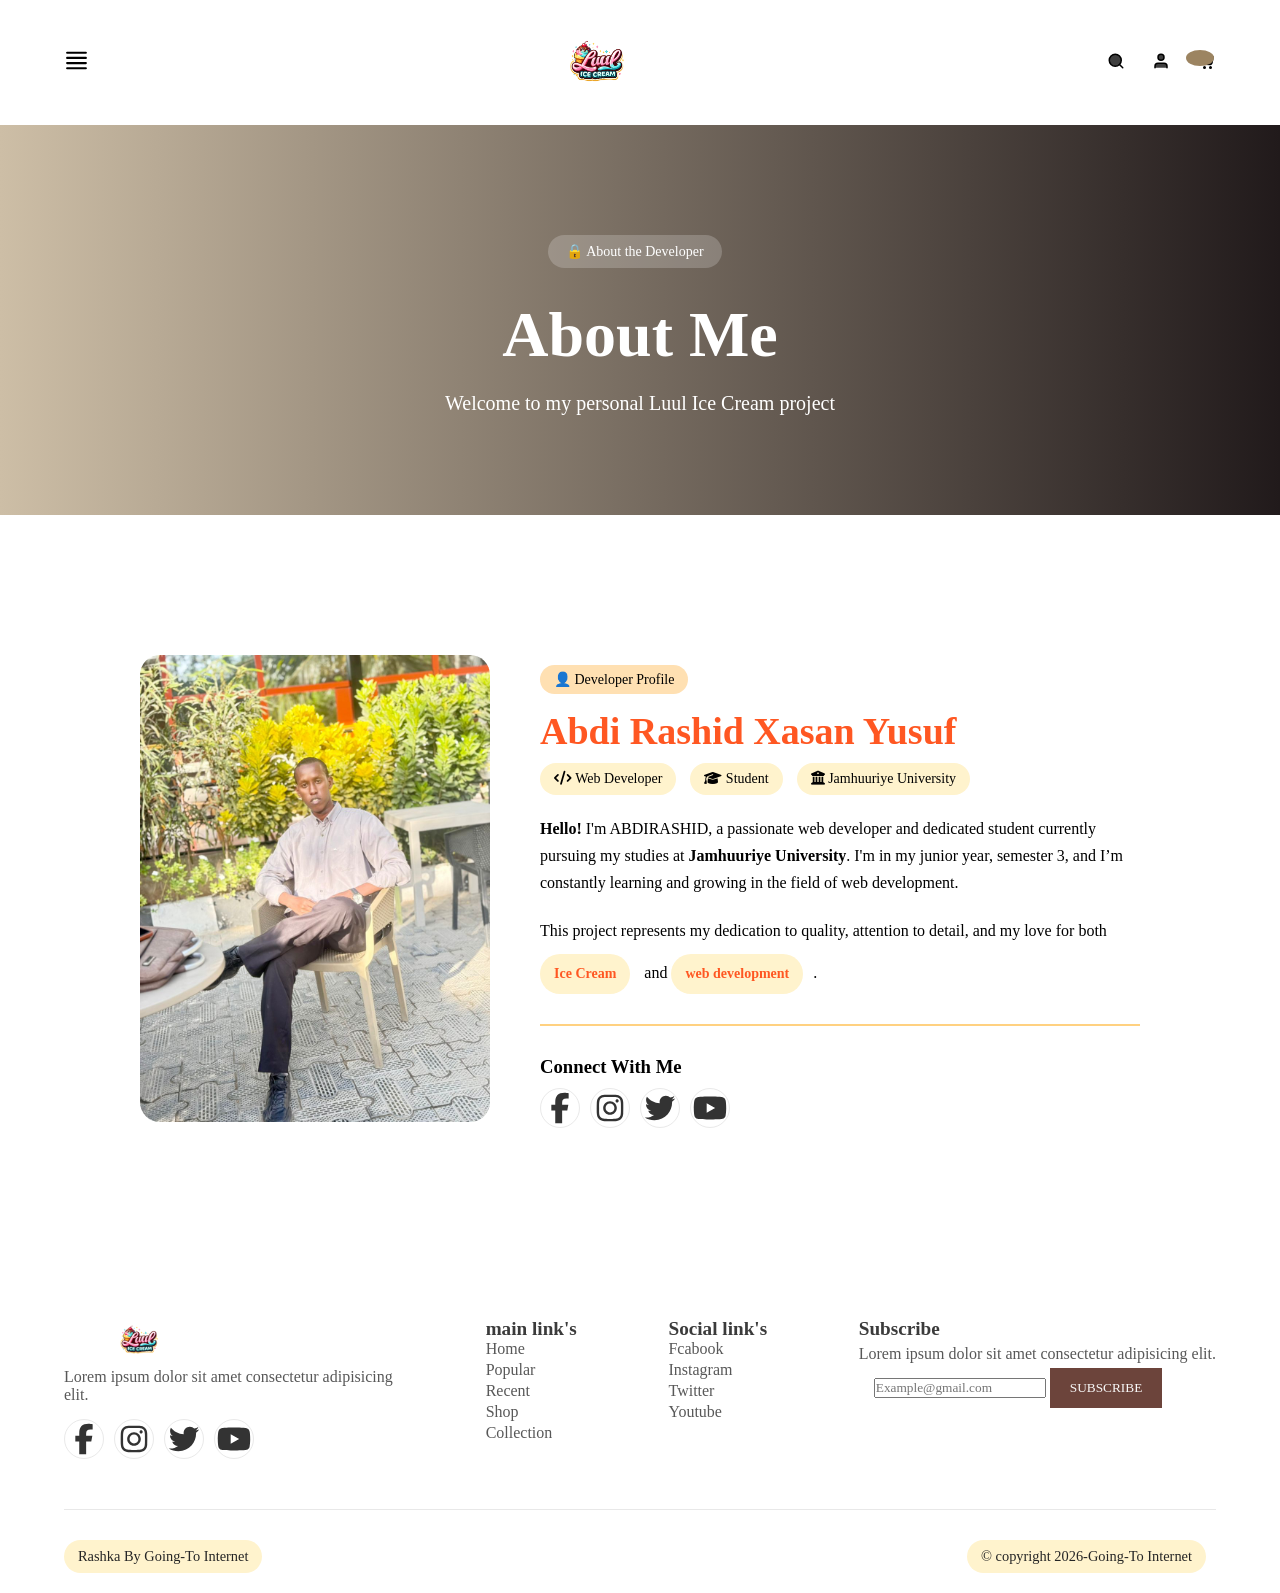
<file: about.html>
<!doctype html>
<html lang="en">
  <head>
    <link rel="stylesheet" href="style.css" />
    <style>
      .order-btn {
        background: white;
        color: #ff5722;
        border: none;
        padding: 10px 18px;
        border-radius: 25px;
        font-weight: bold;
        cursor: pointer;
      }

      /* HERO */
      .hero {
        text-align: center;
        padding: 100px 20px;
        background: linear-gradient(to right, #cdbea6, #211a1b);
        color: white;
      }

      .hero h1 {
        font-size: 64px;
        margin: 20px 0;
      }

      .hero p {
        font-size: 20px;
      }

      .badge {
        background: rgba(255, 255, 255, 0.2);
        padding: 8px 18px;
        border-radius: 20px;
      }

      /* ABOUT */
      .about {
        display: flex;
        gap: 50px;
        padding: 80px;
        background: #fff;
        border-radius: 30px;
        margin: 60px;
      }

      .about-image img {
        width: 350px;
        border-radius: 20px;
      }

      .about-text h2 {
        font-size: 38px;
        color: #ff5722;
      }

      .tag {
        background: #ffe0b2;
        padding: 6px 14px;
        border-radius: 20px;
        display: inline-block;
        margin-bottom: 15px;
      }

      span {
        background: #fff3cd;
        padding: 8px 14px;
        border-radius: 20px;
        margin-right: 10px;
        font-size: 14px;
        display: inline-block;
        margin-top: 10px;
      }

      .about-text p {
        margin: 20px 0;
        line-height: 1.7;
      }

      .highlight {
        color: #ff5722;
        font-weight: bold;
      }

      hr {
        margin: 30px 0;
        border: none;
        height: 2px;
        background: #ffd180;
      }

      .socials a {
        background: #eee;
        width: 50px;
        height: 50px;
        display: inline-flex;
        align-items: center;
        justify-content: center;
        border-radius: 15px;
        margin-right: 10px;
        font-size: 20px;
        cursor: pointer;
        transition: 0.3s;
      }

      .socials a:hover {
        background: #ff5722;
        color: white;
      }
    </style>
    <meta charset="UTF-8" />
    <meta name="viewport" content="width=device-width, initial-scale=1.0" />
    <link
      rel="stylesheet"
      href="https://cdnjs.cloudflare.com/ajax/libs/font-awesome/6.5.0/css/all.min.css"
    />
    <title>Luul Ice Cream</title>
  </head>
  <body>
    <section id="main">
      <!-- header***************** -->
      <header>
        <nav class="navigation">
          <input type="checkbox" name="" id="menu-btn" class="menu-btn" />
          <label for="menu-btn" class="menu-icon">
            <svg
              xmlns="http://www.w3.org/2000/svg"
              width="24"
              height="24"
              viewBox="0 0 24 24"
              fill="none"
              stroke="#000000"
              stroke-width="2"
              stroke-linecap="round"
              stroke-linejoin="round"
            >
              <path d="M21 9.5H3M21 4.5H3M21 14.5H3M21 19.5H3" />
            </svg>
          </label>

          <div class="side-menu">
            <div class="menu-container">
              <strong>main</strong>
              <label for="menu-btn" class="close-btn">
                <svg
                  xmlns="http://www.w3.org/2000/svg"
                  width="24"
                  height="24"
                  viewBox="0 0 24 24"
                  fill="none"
                  stroke="#000000"
                  stroke-width="2"
                  stroke-linecap="round"
                  stroke-linejoin="round"
                >
                  <line x1="18" y1="6" x2="6" y2="18"></line>
                  <line x1="6" y1="6" x2="18" y2="18"></line>
                </svg>
              </label>
              <ul class="menu">
                <li><a href="index.html">Home</a></li>
                <li><a href="about.html">About</a></li>
                <li><a href="popular.html">Popular</a></li>
                <li><a href="order.html">Order</a></li>
              </ul>
            </div>
          </div>

          <a href="#" class="logo">
            <img src="/images/logo.png" alt="" srcset="" />
          </a>

          <div class="nav-btns">
            <a href="javacsript:viod(0);" class="nav-search">
              <svg
                xmlns="http://www.w3.org/2000/svg"
                width="24"
                height="24"
                viewBox="0 0 24 24"
                fill="none"
                stroke="#000000"
                stroke-width="2"
                stroke-linecap="round"
                stroke-linejoin="round"
              >
                <circle cx="11" cy="11" r="8"></circle>
                <line x1="21" y1="21" x2="16.65" y2="16.65"></line>
              </svg>
            </a>
            <a href="javacsript:viod(0);" class="nav-user">
              <svg
                xmlns="http://www.w3.org/2000/svg"
                width="24"
                height="24"
                viewBox="0 0 24 24"
                fill="none"
                stroke="#000000"
                stroke-width="2"
                stroke-linecap="round"
                stroke-linejoin="round"
              >
                <path d="M20 21v-2a4 4 0 0 0-4-4H8a4 4 0 0 0-4 4v2"></path>
                <circle cx="12" cy="7" r="4"></circle>
              </svg>
            </a>
            <a href="#" class="nav-cart">
              <svg
                xmlns="http://www.w3.org/2000/svg"
                width="24"
                height="24"
                viewBox="0 0 24 24"
                fill="none"
                stroke="#000000"
                stroke-width="2"
                stroke-linecap="round"
                stroke-linejoin="round"
              >
                <circle cx="10" cy="20.5" r="1" />
                <circle cx="18" cy="20.5" r="1" />
                <path
                  d="M2.5 2.5h3l2.7 12.4a2 2 0 0 0 2 1.6h7.7a2 2 0 0 0 2-1.6l1.6-8.4H7.1"
                />
              </svg>

              <span></span>
            </a>
          </div>
        </nav>
      </header>

      <!-- ==search************-->

      <div class="search-bar">
        <!-- input  -->
        <form action="" class="search-input">
          <input type="text" name="search" placeholder="search for product" />
          <!-- cancel-btn -->
          <a href="javascript:void(0);" class="search-cancel">
            <svg
              xmlns="http://www.w3.org/2000/svg"
              width="24"
              height="24"
              viewBox="0 0 24 24"
              fill="none"
              stroke="#000000"
              stroke-width="2"
              stroke-linecap="round"
              stroke-linejoin="round"
            >
              <line x1="18" y1="6" x2="6" y2="18"></line>
              <line x1="6" y1="6" x2="18" y2="18"></line>
            </svg>
          </a>
        </form>
      </div>

      <!-- ==loging************ -->

      <div class="form">
        <div class="login-form">
          <a href="javascript:void(0);" class="form-cancel">
            <svg
              xmlns="http://www.w3.org/2000/svg"
              width="24"
              height="24"
              viewBox="0 0 24 24"
              fill="none"
              stroke="#000000"
              stroke-width="2"
              stroke-linecap="round"
              stroke-linejoin="round"
            >
              <line x1="18" y1="6" x2="6" y2="18"></line>
              <line x1="6" y1="6" x2="18" y2="18"></line>
            </svg>
          </a>

          <strong>log In</strong>

          <form action="">
            <input
              type="email"
              name="email"
              placeholder="Example@gmail.com "
              required
            />
            <input
              type="password"
              name="password"
              placeholder="enter password"
              required
            />
            <input type="submit" value="Log In" />
          </form>
          <div class="form-btns">
            <a href="#" class="forget">Forget Your Password</a>
            <a href="javascript:void(0);" class="sign-up-btn"
              >Create An Account?</a
            >
          </div>
        </div>

        <div class="sign-up-form">
          <a href="javascript:void(0);" class="form-cancel">
            <svg
              xmlns="http://www.w3.org/2000/svg"
              width="24"
              height="24"
              viewBox="0 0 24 24"
              fill="none"
              stroke="#000000"
              stroke-width="2"
              stroke-linecap="round"
              stroke-linejoin="round"
            >
              <line x1="18" y1="6" x2="6" y2="18"></line>
              <line x1="6" y1="6" x2="18" y2="18"></line>
            </svg>
          </a>

          <strong>Sign Up</strong>

          <form action="">
            <input
              type="text"
              name="fullname"
              placeholder="full name "
              required
            />
            <input
              type="email"
              name="email"
              placeholder="Example@gmail.com "
              required
            />
            <input
              type="password"
              name="password"
              placeholder="Example@gmail.com "
              required
            />
            <input type="submit" value="Sign Up" />
          </form>
          <div class="form-btns">
            <a href="#" class="forget">Forget Your Password</a>
            <a href="javascript:void(0);" class="already-account"
              >Already have an account</a
            >
          </div>
        </div>
      </div>

      <!-- HERO -->
      <section class="hero">
        <span class="badge">🔒 About the Developer</span>
        <h1>About Me</h1>
        <p>Welcome to my personal Luul Ice Cream project</p>
      </section>

      <!-- ABOUT CONTENT -->
      <section class="about">
        <div class="about-image">
          <img src="/images/rashka.jpeg" alt="Developer" />
        </div>

        <div class="about-text">
          <span class="tag">👤 Developer Profile</span>
          <h2>Abdi Rashid Xasan Yusuf</h2>

          <div class="chips">
            <span><i class="fa-solid fa-code"></i> Web Developer</span>
            <span><i class="fa-solid fa-graduation-cap"></i> Student</span>
            <span
              ><i class="fa-solid fa-building-columns"></i> Jamhuuriye
              University</span
            >
          </div>

          <p>
            <strong>Hello!</strong> I'm ABDIRASHID, a passionate web developer
            and dedicated student currently pursuing my studies at
            <strong>Jamhuuriye University</strong>. I'm in my junior year,
            semester 3, and I’m constantly learning and growing in the field of
            web development.
          </p>

          <p>
            This project represents my dedication to quality, attention to
            detail, and my love for both
            <span class="highlight">Ice Cream</span> and
            <span class="highlight">web development</span>.
          </p>

          <hr />

          <h3>Connect With Me</h3>
          <div class="footer-social">
            <a href="#">
              <svg xmlns="http://www.w3.org/2000/svg" viewBox="0 0 640 640">
                <!--!Font Awesome Free v7.1.0 by @fontawesome - https://fontawesome.com License - https://fontawesome.com/license/free Copyright 2026 Fonticons, Inc.-->
                <path
                  d="M240 363.3L240 576L356 576L356 363.3L442.5 363.3L460.5 265.5L356 265.5L356 230.9C356 179.2 376.3 159.4 428.7 159.4C445 159.4 458.1 159.8 465.7 160.6L465.7 71.9C451.4 68 416.4 64 396.2 64C289.3 64 240 114.5 240 223.4L240 265.5L174 265.5L174 363.3L240 363.3z"
                />
              </svg>
            </a>

            <a href="#">
              <svg xmlns="http://www.w3.org/2000/svg" viewBox="0 0 640 640">
                <!--!Font Awesome Free v7.1.0 by @fontawesome - https://fontawesome.com License - https://fontawesome.com/license/free Copyright 2026 Fonticons, Inc.-->
                <path
                  d="M320.3 205C256.8 204.8 205.2 256.2 205 319.7C204.8 383.2 256.2 434.8 319.7 435C383.2 435.2 434.8 383.8 435 320.3C435.2 256.8 383.8 205.2 320.3 205zM319.7 245.4C360.9 245.2 394.4 278.5 394.6 319.7C394.8 360.9 361.5 394.4 320.3 394.6C279.1 394.8 245.6 361.5 245.4 320.3C245.2 279.1 278.5 245.6 319.7 245.4zM413.1 200.3C413.1 185.5 425.1 173.5 439.9 173.5C454.7 173.5 466.7 185.5 466.7 200.3C466.7 215.1 454.7 227.1 439.9 227.1C425.1 227.1 413.1 215.1 413.1 200.3zM542.8 227.5C541.1 191.6 532.9 159.8 506.6 133.6C480.4 107.4 448.6 99.2 412.7 97.4C375.7 95.3 264.8 95.3 227.8 97.4C192 99.1 160.2 107.3 133.9 133.5C107.6 159.7 99.5 191.5 97.7 227.4C95.6 264.4 95.6 375.3 97.7 412.3C99.4 448.2 107.6 480 133.9 506.2C160.2 532.4 191.9 540.6 227.8 542.4C264.8 544.5 375.7 544.5 412.7 542.4C448.6 540.7 480.4 532.5 506.6 506.2C532.8 480 541 448.2 542.8 412.3C544.9 375.3 544.9 264.5 542.8 227.5zM495 452C487.2 471.6 472.1 486.7 452.4 494.6C422.9 506.3 352.9 503.6 320.3 503.6C287.7 503.6 217.6 506.2 188.2 494.6C168.6 486.8 153.5 471.7 145.6 452C133.9 422.5 136.6 352.5 136.6 319.9C136.6 287.3 134 217.2 145.6 187.8C153.4 168.2 168.5 153.1 188.2 145.2C217.7 133.5 287.7 136.2 320.3 136.2C352.9 136.2 423 133.6 452.4 145.2C472 153 487.1 168.1 495 187.8C506.7 217.3 504 287.3 504 319.9C504 352.5 506.7 422.6 495 452z"
                />
              </svg>
            </a>

            <a href="#">
              <svg xmlns="http://www.w3.org/2000/svg" viewBox="0 0 640 640">
                <!--!Font Awesome Free v7.1.0 by @fontawesome - https://fontawesome.com License - https://fontawesome.com/license/free Copyright 2026 Fonticons, Inc.-->
                <path
                  d="M523.4 215.7C523.7 220.2 523.7 224.8 523.7 229.3C523.7 368 418.1 527.9 225.1 527.9C165.6 527.9 110.4 510.7 64 480.8C72.4 481.8 80.6 482.1 89.3 482.1C138.4 482.1 183.5 465.5 219.6 437.3C173.5 436.3 134.8 406.1 121.5 364.5C128 365.5 134.5 366.1 141.3 366.1C150.7 366.1 160.1 364.8 168.9 362.5C120.8 352.8 84.8 310.5 84.8 259.5L84.8 258.2C98.8 266 115 270.9 132.2 271.5C103.9 252.7 85.4 220.5 85.4 184.1C85.4 164.6 90.6 146.7 99.7 131.1C151.4 194.8 229 236.4 316.1 240.9C314.5 233.1 313.5 225 313.5 216.9C313.5 159.1 360.3 112 418.4 112C448.6 112 475.9 124.7 495.1 145.1C518.8 140.6 541.6 131.8 561.7 119.8C553.9 144.2 537.3 164.6 515.6 177.6C536.7 175.3 557.2 169.5 576 161.4C561.7 182.2 543.8 200.7 523.4 215.7z"
                />
              </svg>
            </a>

            <a href="#">
              <svg xmlns="http://www.w3.org/2000/svg" viewBox="0 0 640 640">
                <!--!Font Awesome Free v7.1.0 by @fontawesome - https://fontawesome.com License - https://fontawesome.com/license/free Copyright 2026 Fonticons, Inc.-->
                <path
                  d="M581.7 188.1C575.5 164.4 556.9 145.8 533.4 139.5C490.9 128 320.1 128 320.1 128C320.1 128 149.3 128 106.7 139.5C83.2 145.8 64.7 164.4 58.4 188.1C47 231 47 320.4 47 320.4C47 320.4 47 409.8 58.4 452.7C64.7 476.3 83.2 494.2 106.7 500.5C149.3 512 320.1 512 320.1 512C320.1 512 490.9 512 533.5 500.5C557 494.2 575.5 476.3 581.8 452.7C593.2 409.8 593.2 320.4 593.2 320.4C593.2 320.4 593.2 231 581.8 188.1zM264.2 401.6L264.2 239.2L406.9 320.4L264.2 401.6z"
                />
              </svg>
            </a>
          </div>
        </div>
      </section>

      <footer>
        <div class="footer-container">
          <div class="footer-company-box">
            <a href="#" class="footer-logo">
              <img src="/images/logo.png" alt="logo" srcset="" />
            </a>

            <p>Lorem ipsum dolor sit amet consectetur adipisicing elit.</p>

            <div class="footer-social">
              <a href="#">
                <svg xmlns="http://www.w3.org/2000/svg" viewBox="0 0 640 640">
                  <!--!Font Awesome Free v7.1.0 by @fontawesome - https://fontawesome.com License - https://fontawesome.com/license/free Copyright 2026 Fonticons, Inc.-->
                  <path
                    d="M240 363.3L240 576L356 576L356 363.3L442.5 363.3L460.5 265.5L356 265.5L356 230.9C356 179.2 376.3 159.4 428.7 159.4C445 159.4 458.1 159.8 465.7 160.6L465.7 71.9C451.4 68 416.4 64 396.2 64C289.3 64 240 114.5 240 223.4L240 265.5L174 265.5L174 363.3L240 363.3z"
                  />
                </svg>
              </a>

              <a href="#">
                <svg xmlns="http://www.w3.org/2000/svg" viewBox="0 0 640 640">
                  <!--!Font Awesome Free v7.1.0 by @fontawesome - https://fontawesome.com License - https://fontawesome.com/license/free Copyright 2026 Fonticons, Inc.-->
                  <path
                    d="M320.3 205C256.8 204.8 205.2 256.2 205 319.7C204.8 383.2 256.2 434.8 319.7 435C383.2 435.2 434.8 383.8 435 320.3C435.2 256.8 383.8 205.2 320.3 205zM319.7 245.4C360.9 245.2 394.4 278.5 394.6 319.7C394.8 360.9 361.5 394.4 320.3 394.6C279.1 394.8 245.6 361.5 245.4 320.3C245.2 279.1 278.5 245.6 319.7 245.4zM413.1 200.3C413.1 185.5 425.1 173.5 439.9 173.5C454.7 173.5 466.7 185.5 466.7 200.3C466.7 215.1 454.7 227.1 439.9 227.1C425.1 227.1 413.1 215.1 413.1 200.3zM542.8 227.5C541.1 191.6 532.9 159.8 506.6 133.6C480.4 107.4 448.6 99.2 412.7 97.4C375.7 95.3 264.8 95.3 227.8 97.4C192 99.1 160.2 107.3 133.9 133.5C107.6 159.7 99.5 191.5 97.7 227.4C95.6 264.4 95.6 375.3 97.7 412.3C99.4 448.2 107.6 480 133.9 506.2C160.2 532.4 191.9 540.6 227.8 542.4C264.8 544.5 375.7 544.5 412.7 542.4C448.6 540.7 480.4 532.5 506.6 506.2C532.8 480 541 448.2 542.8 412.3C544.9 375.3 544.9 264.5 542.8 227.5zM495 452C487.2 471.6 472.1 486.7 452.4 494.6C422.9 506.3 352.9 503.6 320.3 503.6C287.7 503.6 217.6 506.2 188.2 494.6C168.6 486.8 153.5 471.7 145.6 452C133.9 422.5 136.6 352.5 136.6 319.9C136.6 287.3 134 217.2 145.6 187.8C153.4 168.2 168.5 153.1 188.2 145.2C217.7 133.5 287.7 136.2 320.3 136.2C352.9 136.2 423 133.6 452.4 145.2C472 153 487.1 168.1 495 187.8C506.7 217.3 504 287.3 504 319.9C504 352.5 506.7 422.6 495 452z"
                  />
                </svg>
              </a>

              <a href="#">
                <svg xmlns="http://www.w3.org/2000/svg" viewBox="0 0 640 640">
                  <!--!Font Awesome Free v7.1.0 by @fontawesome - https://fontawesome.com License - https://fontawesome.com/license/free Copyright 2026 Fonticons, Inc.-->
                  <path
                    d="M523.4 215.7C523.7 220.2 523.7 224.8 523.7 229.3C523.7 368 418.1 527.9 225.1 527.9C165.6 527.9 110.4 510.7 64 480.8C72.4 481.8 80.6 482.1 89.3 482.1C138.4 482.1 183.5 465.5 219.6 437.3C173.5 436.3 134.8 406.1 121.5 364.5C128 365.5 134.5 366.1 141.3 366.1C150.7 366.1 160.1 364.8 168.9 362.5C120.8 352.8 84.8 310.5 84.8 259.5L84.8 258.2C98.8 266 115 270.9 132.2 271.5C103.9 252.7 85.4 220.5 85.4 184.1C85.4 164.6 90.6 146.7 99.7 131.1C151.4 194.8 229 236.4 316.1 240.9C314.5 233.1 313.5 225 313.5 216.9C313.5 159.1 360.3 112 418.4 112C448.6 112 475.9 124.7 495.1 145.1C518.8 140.6 541.6 131.8 561.7 119.8C553.9 144.2 537.3 164.6 515.6 177.6C536.7 175.3 557.2 169.5 576 161.4C561.7 182.2 543.8 200.7 523.4 215.7z"
                  />
                </svg>
              </a>

              <a href="#">
                <svg xmlns="http://www.w3.org/2000/svg" viewBox="0 0 640 640">
                  <!--!Font Awesome Free v7.1.0 by @fontawesome - https://fontawesome.com License - https://fontawesome.com/license/free Copyright 2026 Fonticons, Inc.-->
                  <path
                    d="M581.7 188.1C575.5 164.4 556.9 145.8 533.4 139.5C490.9 128 320.1 128 320.1 128C320.1 128 149.3 128 106.7 139.5C83.2 145.8 64.7 164.4 58.4 188.1C47 231 47 320.4 47 320.4C47 320.4 47 409.8 58.4 452.7C64.7 476.3 83.2 494.2 106.7 500.5C149.3 512 320.1 512 320.1 512C320.1 512 490.9 512 533.5 500.5C557 494.2 575.5 476.3 581.8 452.7C593.2 409.8 593.2 320.4 593.2 320.4C593.2 320.4 593.2 231 581.8 188.1zM264.2 401.6L264.2 239.2L406.9 320.4L264.2 401.6z"
                  />
                </svg>
              </a>
            </div>
          </div>

          <div class="footer-link-box">
            <strong>main link's</strong>
            <ul>
              <li><a href="#">Home</a></li>
              <li><a href="#">Popular</a></li>
              <li><a href="#">Recent</a></li>
              <li><a href="#">Shop</a></li>
              <li><a href="#">Collection</a></li>
            </ul>
          </div>
          <div class="footer-link-box">
            <strong>Social link's</strong>
            <ul>
              <li><a href="#">Fcabook</a></li>
              <li><a href="#">Instagram</a></li>
              <li><a href="#">Twitter</a></li>
              <li><a href="#">Youtube</a></li>
            </ul>
          </div>

          <div class="footer-subs">
            <strong>Subscribe</strong>
            <p>Lorem ipsum dolor sit amet consectetur adipisicing elit.</p>

            <form class="subs-box">
              <input
                type="email"
                name="Subscribe_Email"
                placeholder="Example@gmail.com"
                required
              />
              <button>Subscribe</button>
            </form>
          </div>
        </div>
        <div class="footer-button">
          <span>Rashka By Going-To Internet</span>
          <span>&copy; copyright 2026-Going-To Internet</span>
        </div>
      </footer>
    </section>

    <script src="js.js"></script>
  </body>
</html>
</file>
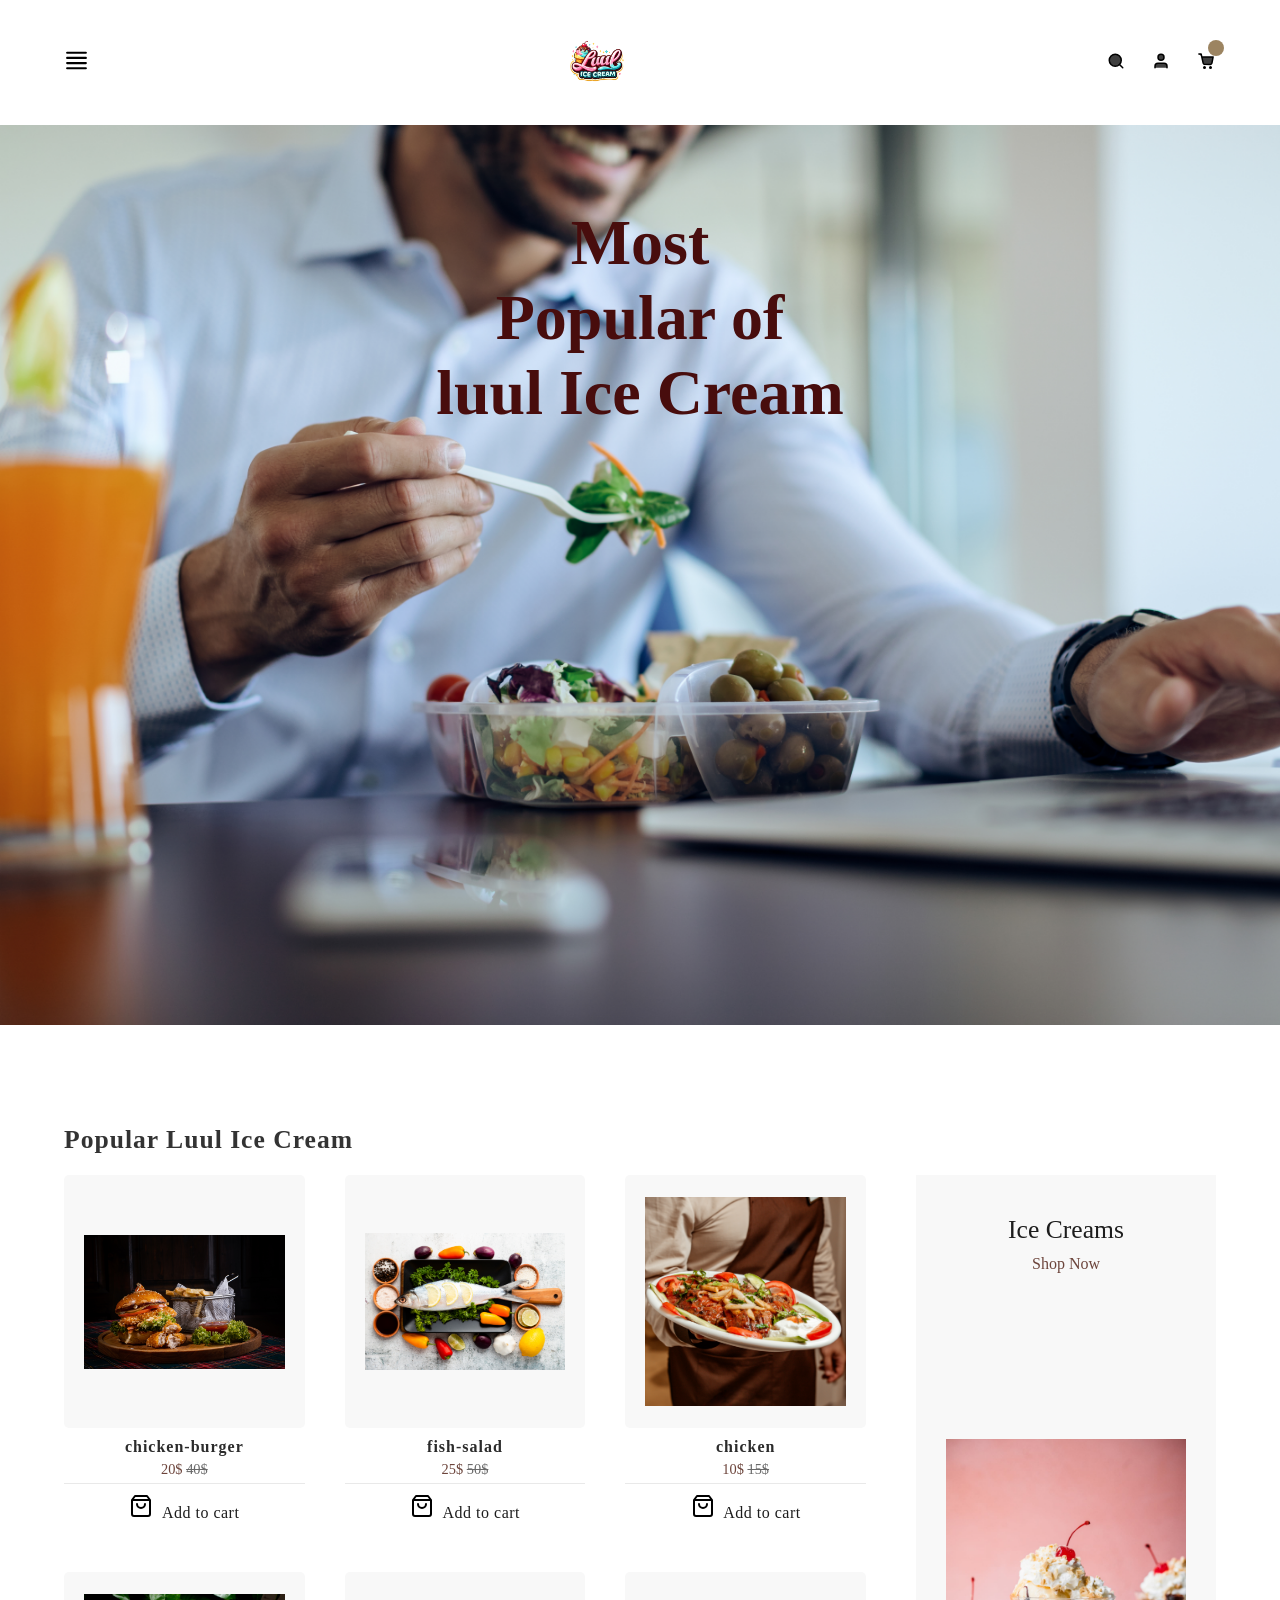
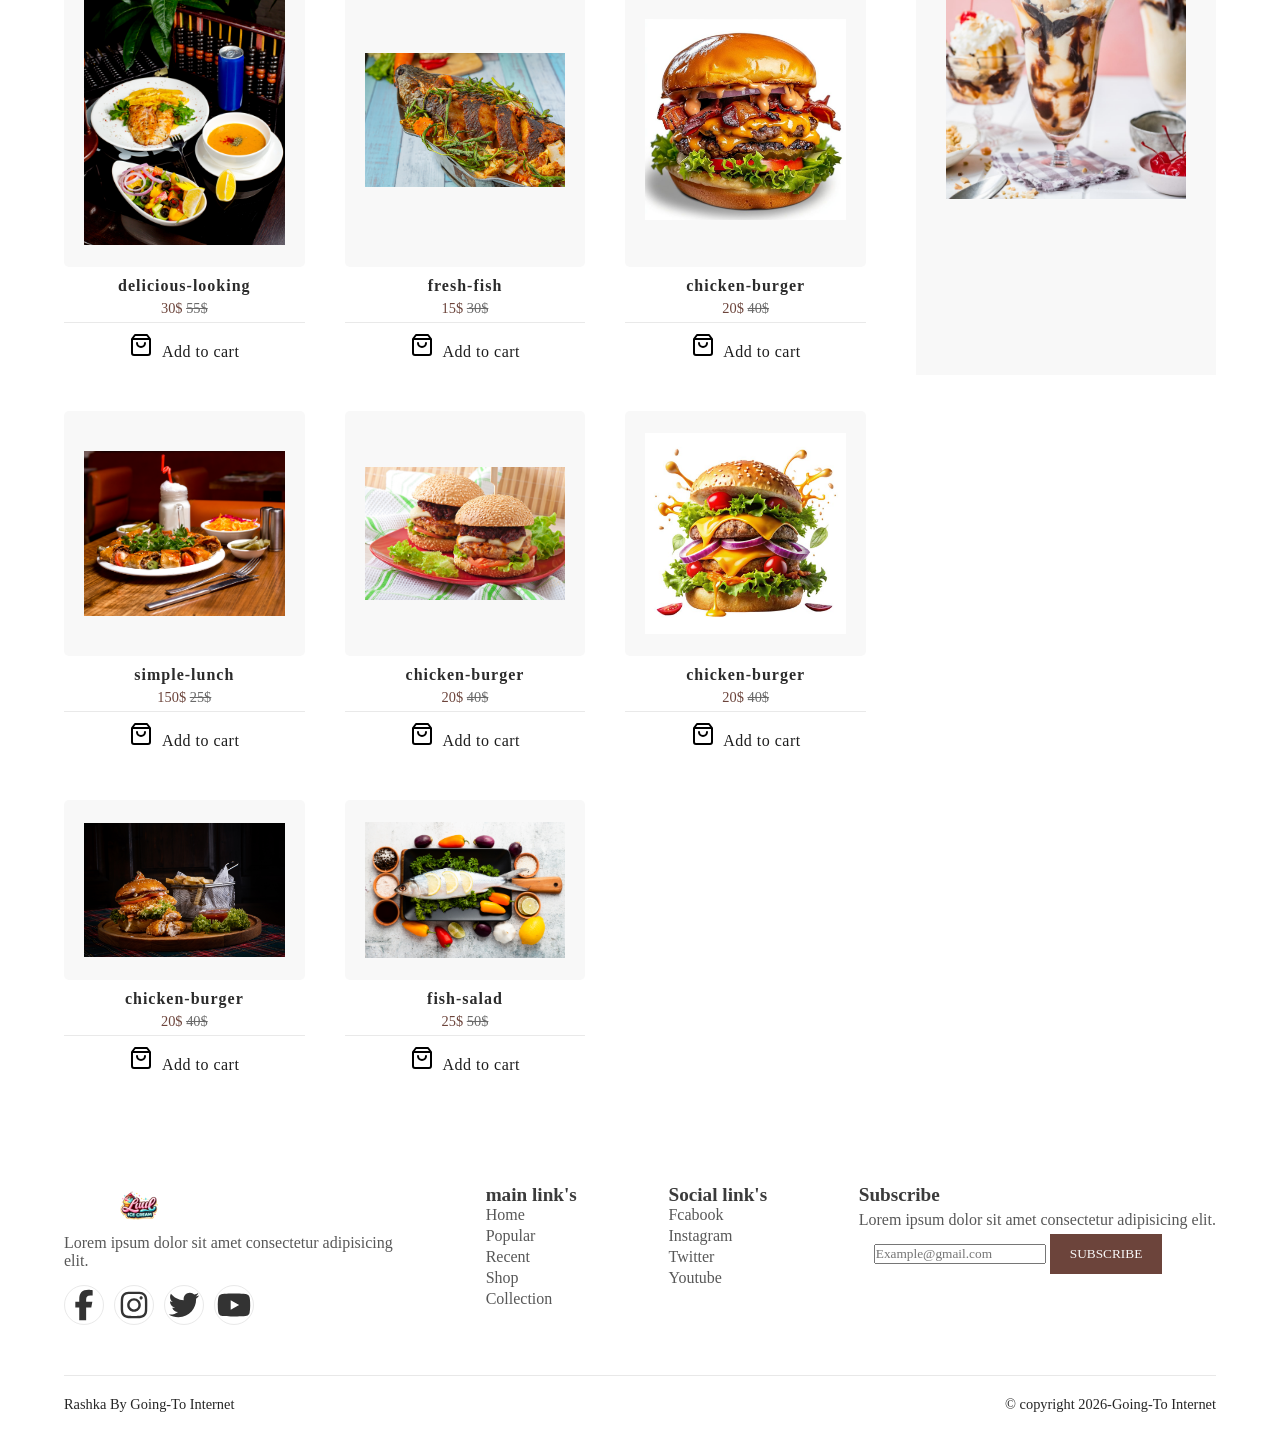
<file: order.html>
<!doctype html>
<html lang="en">
  <head>
    <link rel="stylesheet" href="style.css" />
    <meta charset="UTF-8" />
    <meta name="viewport" content="width=device-width, initial-scale=1.0" />
    <title>Luul Ice Cream</title>
  </head>
  <body>
    <section id="main">
      <!-- header***************** -->
      <header>
        <nav class="navigation">
          <input type="checkbox" name="" id="menu-btn" class="menu-btn" />
          <label for="menu-btn" class="menu-icon">
            <svg
              xmlns="http://www.w3.org/2000/svg"
              width="24"
              height="24"
              viewBox="0 0 24 24"
              fill="none"
              stroke="#000000"
              stroke-width="2"
              stroke-linecap="round"
              stroke-linejoin="round"
            >
              <path d="M21 9.5H3M21 4.5H3M21 14.5H3M21 19.5H3" />
            </svg>
          </label>

          <div class="side-menu">
            <div class="menu-container">
              <strong>main</strong>
              <label for="menu-btn" class="close-btn">
                <svg
                  xmlns="http://www.w3.org/2000/svg"
                  width="24"
                  height="24"
                  viewBox="0 0 24 24"
                  fill="none"
                  stroke="#000000"
                  stroke-width="2"
                  stroke-linecap="round"
                  stroke-linejoin="round"
                >
                  <line x1="18" y1="6" x2="6" y2="18"></line>
                  <line x1="6" y1="6" x2="18" y2="18"></line>
                </svg>
              </label>
              <ul class="menu">
                <li><a href="index.html">Home</a></li>
                <li><a href="about.html">About</a></li>
                <li><a href="popular.html">Popular</a></li>
                <li><a href="order.html">Order</a></li>
              </ul>
            </div>
          </div>

          <a href="#" class="logo">
            <img src="/images/logo.png" alt="" srcset="" />
          </a>

          <div class="nav-btns">
            <a href="javacsript:viod(0);" class="nav-search">
              <svg
                xmlns="http://www.w3.org/2000/svg"
                width="24"
                height="24"
                viewBox="0 0 24 24"
                fill="none"
                stroke="#000000"
                stroke-width="2"
                stroke-linecap="round"
                stroke-linejoin="round"
              >
                <circle cx="11" cy="11" r="8"></circle>
                <line x1="21" y1="21" x2="16.65" y2="16.65"></line>
              </svg>
            </a>
            <a href="javacsript:viod(0);" class="nav-user">
              <svg
                xmlns="http://www.w3.org/2000/svg"
                width="24"
                height="24"
                viewBox="0 0 24 24"
                fill="none"
                stroke="#000000"
                stroke-width="2"
                stroke-linecap="round"
                stroke-linejoin="round"
              >
                <path d="M20 21v-2a4 4 0 0 0-4-4H8a4 4 0 0 0-4 4v2"></path>
                <circle cx="12" cy="7" r="4"></circle>
              </svg>
            </a>
            <a href="#" class="nav-cart">
              <svg
                xmlns="http://www.w3.org/2000/svg"
                width="24"
                height="24"
                viewBox="0 0 24 24"
                fill="none"
                stroke="#000000"
                stroke-width="2"
                stroke-linecap="round"
                stroke-linejoin="round"
              >
                <circle cx="10" cy="20.5" r="1" />
                <circle cx="18" cy="20.5" r="1" />
                <path
                  d="M2.5 2.5h3l2.7 12.4a2 2 0 0 0 2 1.6h7.7a2 2 0 0 0 2-1.6l1.6-8.4H7.1"
                />
              </svg>

              <span></span>
            </a>
          </div>
        </nav>
      </header>
      <div id="main-section">
        <h1>
          Most <br />
          Popular of <br />
          luul Ice Cream
        </h1>
      </div>
    </section>

    <!-- ==search************-->

    <div class="search-bar">
      <!-- input  -->
      <form action="" class="search-input">
        <input type="text" name="search" placeholder="search for product" />
        <!-- cancel-btn -->
        <a href="javascript:void(0);" class="search-cancel">
          <svg
            xmlns="http://www.w3.org/2000/svg"
            width="24"
            height="24"
            viewBox="0 0 24 24"
            fill="none"
            stroke="#000000"
            stroke-width="2"
            stroke-linecap="round"
            stroke-linejoin="round"
          >
            <line x1="18" y1="6" x2="6" y2="18"></line>
            <line x1="6" y1="6" x2="18" y2="18"></line>
          </svg>
        </a>
      </form>
    </div>

    <!-- ==loging************ -->

    <div class="form">
      <div class="login-form">
        <a href="javascript:void(0);" class="form-cancel">
          <svg
            xmlns="http://www.w3.org/2000/svg"
            width="24"
            height="24"
            viewBox="0 0 24 24"
            fill="none"
            stroke="#000000"
            stroke-width="2"
            stroke-linecap="round"
            stroke-linejoin="round"
          >
            <line x1="18" y1="6" x2="6" y2="18"></line>
            <line x1="6" y1="6" x2="18" y2="18"></line>
          </svg>
        </a>

        <strong>log In</strong>

        <form action="">
          <input
            type="email"
            name="email"
            placeholder="Example@gmail.com "
            required
          />
          <input
            type="password"
            name="password"
            placeholder="enter password"
            required
          />
          <input type="submit" value="Log In" />
        </form>
        <div class="form-btns">
          <a href="#" class="forget">Forget Your Password</a>
          <a href="javascript:void(0);" class="sign-up-btn"
            >Create An Account?</a
          >
        </div>
      </div>

      <div class="sign-up-form">
        <a href="javascript:void(0);" class="form-cancel">
          <svg
            xmlns="http://www.w3.org/2000/svg"
            width="24"
            height="24"
            viewBox="0 0 24 24"
            fill="none"
            stroke="#000000"
            stroke-width="2"
            stroke-linecap="round"
            stroke-linejoin="round"
          >
            <line x1="18" y1="6" x2="6" y2="18"></line>
            <line x1="6" y1="6" x2="18" y2="18"></line>
          </svg>
        </a>

        <strong>Sign Up</strong>

        <form action="">
          <input
            type="text"
            name="fullname"
            placeholder="full name "
            required
          />
          <input
            type="email"
            name="email"
            placeholder="Example@gmail.com "
            required
          />
          <input
            type="password"
            name="password"
            placeholder="Example@gmail.com "
            required
          />
          <input type="submit" value="Sign Up" />
        </form>
        <div class="form-btns">
          <a href="#" class="forget">Forget Your Password</a>
          <a href="javascript:void(0);" class="already-account"
            >Already have an account</a
          >
        </div>
      </div>
    </div>

    <section id="popular">
      <h2>Popular Luul Ice Cream</h2>

      <div class="popular-container">
        <div class="popular-product-container">
          <!-- box-1 -->
          <div class="product-box">
            <div class="product-box-img">
              <img
                src="/images/juicy-chicken-burger-with-fresh-lettuce-crispy-french-fries-wooden-board.jpg"
                alt=""
                srcset=""
              />
              <span>New</span>
            </div>
            <div class="product-box-text">
              <a href="#" class="product-text-title">chicken-burger</a>
              <span class="product-text-price">20$ <del>40$</del></span>
              <a href="#" class="product-cart-btn">
                <svg
                  xmlns="http://www.w3.org/2000/svg"
                  width="24"
                  height="24"
                  viewBox="0 0 24 24"
                  fill="none"
                  stroke="#000000"
                  stroke-width="2"
                  stroke-linecap="round"
                  stroke-linejoin="round"
                >
                  <path
                    d="M6 2L3 6v14c0 1.1.9 2 2 2h14a2 2 0 0 0 2-2V6l-3-4H6zM3.8 6h16.4M16 10a4 4 0 1 1-8 0"
                  />
                </svg>
                Add to cart
              </a>
            </div>
          </div>
          <!-- box-2 -->
          <div class="product-box">
            <div class="product-box-img">
              <img src="/images/p2.jpg" alt="" srcset="" />
              <span>New</span>
            </div>
            <div class="product-box-text">
              <a href="#" class="product-text-title">fish-salad</a>
              <span class="product-text-price">25$ <del>50$</del></span>
              <a href="#" class="product-cart-btn">
                <svg
                  xmlns="http://www.w3.org/2000/svg"
                  width="24"
                  height="24"
                  viewBox="0 0 24 24"
                  fill="none"
                  stroke="#000000"
                  stroke-width="2"
                  stroke-linecap="round"
                  stroke-linejoin="round"
                >
                  <path
                    d="M6 2L3 6v14c0 1.1.9 2 2 2h14a2 2 0 0 0 2-2V6l-3-4H6zM3.8 6h16.4M16 10a4 4 0 1 1-8 0"
                  />
                </svg>
                Add to cart
              </a>
            </div>
          </div>
          <!-- box-3 -->
          <div class="product-box">
            <div class="product-box-img">
              <img src="/images/p3.jpg" alt="" srcset="" />
              <span>New</span>
            </div>
            <div class="product-box-text">
              <a href="#" class="product-text-title">chicken</a>
              <span class="product-text-price">10$ <del>15$</del></span>
              <a href="#" class="product-cart-btn">
                <svg
                  xmlns="http://www.w3.org/2000/svg"
                  width="24"
                  height="24"
                  viewBox="0 0 24 24"
                  fill="none"
                  stroke="#000000"
                  stroke-width="2"
                  stroke-linecap="round"
                  stroke-linejoin="round"
                >
                  <path
                    d="M6 2L3 6v14c0 1.1.9 2 2 2h14a2 2 0 0 0 2-2V6l-3-4H6zM3.8 6h16.4M16 10a4 4 0 1 1-8 0"
                  />
                </svg>
                Add to cart
              </a>
            </div>
          </div>
          <!-- box-4 -->
          <div class="product-box">
            <div class="product-box-img">
              <img src="/images/p4.jpg" alt="" srcset="" />
              <span>New</span>
            </div>
            <div class="product-box-text">
              <a href="#" class="product-text-title">delicious-looking</a>
              <span class="product-text-price">30$ <del>55$</del></span>
              <a href="#" class="product-cart-btn">
                <svg
                  xmlns="http://www.w3.org/2000/svg"
                  width="24"
                  height="24"
                  viewBox="0 0 24 24"
                  fill="none"
                  stroke="#000000"
                  stroke-width="2"
                  stroke-linecap="round"
                  stroke-linejoin="round"
                >
                  <path
                    d="M6 2L3 6v14c0 1.1.9 2 2 2h14a2 2 0 0 0 2-2V6l-3-4H6zM3.8 6h16.4M16 10a4 4 0 1 1-8 0"
                  />
                </svg>
                Add to cart
              </a>
            </div>
          </div>
          <!-- box-5 -->
          <div class="product-box">
            <div class="product-box-img">
              <img src="/images/p5.jpg" alt="" srcset="" />
              <span>New</span>
            </div>
            <div class="product-box-text">
              <a href="#" class="product-text-title">fresh-fish</a>
              <span class="product-text-price">15$ <del>30$</del></span>
              <a href="#" class="product-cart-btn">
                <svg
                  xmlns="http://www.w3.org/2000/svg"
                  width="24"
                  height="24"
                  viewBox="0 0 24 24"
                  fill="none"
                  stroke="#000000"
                  stroke-width="2"
                  stroke-linecap="round"
                  stroke-linejoin="round"
                >
                  <path
                    d="M6 2L3 6v14c0 1.1.9 2 2 2h14a2 2 0 0 0 2-2V6l-3-4H6zM3.8 6h16.4M16 10a4 4 0 1 1-8 0"
                  />
                </svg>
                Add to cart
              </a>
            </div>
          </div>
          <!-- box-6 -->
          <div class="product-box">
            <div class="product-box-img">
              <img src="/images/p6.jpg" alt="" srcset="" />
              <span>New</span>
            </div>
            <div class="product-box-text">
              <a href="#" class="product-text-title">chicken-burger</a>
              <span class="product-text-price">20$ <del>40$</del></span>
              <a href="#" class="product-cart-btn">
                <svg
                  xmlns="http://www.w3.org/2000/svg"
                  width="24"
                  height="24"
                  viewBox="0 0 24 24"
                  fill="none"
                  stroke="#000000"
                  stroke-width="2"
                  stroke-linecap="round"
                  stroke-linejoin="round"
                >
                  <path
                    d="M6 2L3 6v14c0 1.1.9 2 2 2h14a2 2 0 0 0 2-2V6l-3-4H6zM3.8 6h16.4M16 10a4 4 0 1 1-8 0"
                  />
                </svg>
                Add to cart
              </a>
            </div>
          </div>
          <!-- box-7 -->
          <div class="product-box">
            <div class="product-box-img">
              <img src="/images/p7.jpg" alt="" srcset="" />
              <span>New</span>
            </div>
            <div class="product-box-text">
              <a href="#" class="product-text-title">simple-lunch</a>
              <span class="product-text-price">150$ <del>25$</del></span>
              <a href="#" class="product-cart-btn">
                <svg
                  xmlns="http://www.w3.org/2000/svg"
                  width="24"
                  height="24"
                  viewBox="0 0 24 24"
                  fill="none"
                  stroke="#000000"
                  stroke-width="2"
                  stroke-linecap="round"
                  stroke-linejoin="round"
                >
                  <path
                    d="M6 2L3 6v14c0 1.1.9 2 2 2h14a2 2 0 0 0 2-2V6l-3-4H6zM3.8 6h16.4M16 10a4 4 0 1 1-8 0"
                  />
                </svg>
                Add to cart
              </a>
            </div>
          </div>
          <!-- box-8 -->
          <div class="product-box">
            <div class="product-box-img">
              <img src="/images/p8.jpg" alt="" srcset="" />
              <span>New</span>
            </div>
            <div class="product-box-text">
              <a href="#" class="product-text-title">chicken-burger</a>
              <span class="product-text-price">20$ <del>40$</del></span>
              <a href="#" class="product-cart-btn">
                <svg
                  xmlns="http://www.w3.org/2000/svg"
                  width="24"
                  height="24"
                  viewBox="0 0 24 24"
                  fill="none"
                  stroke="#000000"
                  stroke-width="2"
                  stroke-linecap="round"
                  stroke-linejoin="round"
                >
                  <path
                    d="M6 2L3 6v14c0 1.1.9 2 2 2h14a2 2 0 0 0 2-2V6l-3-4H6zM3.8 6h16.4M16 10a4 4 0 1 1-8 0"
                  />
                </svg>
                Add to cart
              </a>
            </div>
          </div>
          <!-- box-9 -->
          <div class="product-box">
            <div class="product-box-img">
              <img src="/images/p9.jpg" alt="" srcset="" />
              <span>New</span>
            </div>
            <div class="product-box-text">
              <a href="#" class="product-text-title">chicken-burger</a>
              <span class="product-text-price">20$ <del>40$</del></span>
              <a href="#" class="product-cart-btn">
                <svg
                  xmlns="http://www.w3.org/2000/svg"
                  width="24"
                  height="24"
                  viewBox="0 0 24 24"
                  fill="none"
                  stroke="#000000"
                  stroke-width="2"
                  stroke-linecap="round"
                  stroke-linejoin="round"
                >
                  <path
                    d="M6 2L3 6v14c0 1.1.9 2 2 2h14a2 2 0 0 0 2-2V6l-3-4H6zM3.8 6h16.4M16 10a4 4 0 1 1-8 0"
                  />
                </svg>
                Add to cart
              </a>
            </div>
          </div>

          <!-- box-1 -->
          <div class="product-box">
            <div class="product-box-img">
              <img
                src="/images/juicy-chicken-burger-with-fresh-lettuce-crispy-french-fries-wooden-board.jpg"
                alt=""
                srcset=""
              />
              <span>New</span>
            </div>
            <div class="product-box-text">
              <a href="#" class="product-text-title">chicken-burger</a>
              <span class="product-text-price">20$ <del>40$</del></span>
              <a href="#" class="product-cart-btn">
                <svg
                  xmlns="http://www.w3.org/2000/svg"
                  width="24"
                  height="24"
                  viewBox="0 0 24 24"
                  fill="none"
                  stroke="#000000"
                  stroke-width="2"
                  stroke-linecap="round"
                  stroke-linejoin="round"
                >
                  <path
                    d="M6 2L3 6v14c0 1.1.9 2 2 2h14a2 2 0 0 0 2-2V6l-3-4H6zM3.8 6h16.4M16 10a4 4 0 1 1-8 0"
                  />
                </svg>
                Add to cart
              </a>
            </div>
          </div>
          <!-- box-2 -->
          <div class="product-box">
            <div class="product-box-img">
              <img src="/images/p2.jpg" alt="" srcset="" />
              <span>New</span>
            </div>
            <div class="product-box-text">
              <a href="#" class="product-text-title">fish-salad</a>
              <span class="product-text-price">25$ <del>50$</del></span>
              <a href="#" class="product-cart-btn">
                <svg
                  xmlns="http://www.w3.org/2000/svg"
                  width="24"
                  height="24"
                  viewBox="0 0 24 24"
                  fill="none"
                  stroke="#000000"
                  stroke-width="2"
                  stroke-linecap="round"
                  stroke-linejoin="round"
                >
                  <path
                    d="M6 2L3 6v14c0 1.1.9 2 2 2h14a2 2 0 0 0 2-2V6l-3-4H6zM3.8 6h16.4M16 10a4 4 0 1 1-8 0"
                  />
                </svg>
                Add to cart
              </a>
            </div>
          </div>
        </div>

        <div class="popular-banner">
          <div class="popular-banner-text">
            <h3>Ice Creams</h3>
            <a href="#">Shop Now</a>
          </div>
          <div class="popular-banner-img">
            <img src="/images/Ice-Cream-Sundae-2.jpg" alt="" srcset="" />
          </div>
        </div>
      </div>
    </section>

    <!-- ================= ORDER FORM ================= -->
    <section id="order-section" class="order-section">
      <div class="order-container">
        <div class="order-header">
          <span class="badge">📝 Place Your Order</span>
          <h2>Place Your Order</h2>
          <p>Fill out the form below to place your order</p>
        </div>

        <div class="order-alert" id="orderAlert">
          <span id="alertText"></span>
          <span class="check">✔</span>
        </div>

        <form class="order-form">
          <!-- <label>Select Product *</label>
          <select id="productSelect">
            <option value="">Choose product</option>
          </select>

          <label>Quantity *</label>
          <input type="number" id="quantity" value="1" min="1" />

          <p>Price: <span id="totalPrice">$0</span></p> -->

          <div class="grid">
            <div>
              <label>Full Name *</label>
              <input
                type="text"
                id="fullName"
                placeholder="Enter your full name"
                required
              />
            </div>
            <div>
              <label>Email Address *</label>
              <input
                type="email"
                id="email"
                placeholder="your.email@example.com"
                required
              />
            </div>
            <div>
              <label>Phone Number *</label>
              <input
                type="tel"
                id="phone"
                placeholder="+252 61 0000000"
                required
              />
            </div>
            <div>
              <label>Delivery Address *</label>
              <input
                type="text"
                id="address"
                placeholder="Street, City"
                required
              />
            </div>
          </div>

          <button type="submit" class="place-order-btn">🛒 Place Order</button>
        </form>
        <div class="order-error" id="orderError"></div>
      </div>

      <div class="order-summary">
        <h3>Your Order</h3>
        <ul id="orderList"></ul>
        <p class="grand-total">Total: <strong id="grandTotal">$0</strong></p>
      </div>
    </section>

    <footer>
      <div class="footer-container">
        <div class="footer-company-box">
          <a href="#" class="footer-logo">
            <img src="/images/logo.png" alt="logo" srcset="" />
          </a>

          <p>Lorem ipsum dolor sit amet consectetur adipisicing elit.</p>

          <div class="footer-social">
            <a href="#">
              <svg xmlns="http://www.w3.org/2000/svg" viewBox="0 0 640 640">
                <!--!Font Awesome Free v7.1.0 by @fontawesome - https://fontawesome.com License - https://fontawesome.com/license/free Copyright 2026 Fonticons, Inc.-->
                <path
                  d="M240 363.3L240 576L356 576L356 363.3L442.5 363.3L460.5 265.5L356 265.5L356 230.9C356 179.2 376.3 159.4 428.7 159.4C445 159.4 458.1 159.8 465.7 160.6L465.7 71.9C451.4 68 416.4 64 396.2 64C289.3 64 240 114.5 240 223.4L240 265.5L174 265.5L174 363.3L240 363.3z"
                />
              </svg>
            </a>

            <a href="#">
              <svg xmlns="http://www.w3.org/2000/svg" viewBox="0 0 640 640">
                <!--!Font Awesome Free v7.1.0 by @fontawesome - https://fontawesome.com License - https://fontawesome.com/license/free Copyright 2026 Fonticons, Inc.-->
                <path
                  d="M320.3 205C256.8 204.8 205.2 256.2 205 319.7C204.8 383.2 256.2 434.8 319.7 435C383.2 435.2 434.8 383.8 435 320.3C435.2 256.8 383.8 205.2 320.3 205zM319.7 245.4C360.9 245.2 394.4 278.5 394.6 319.7C394.8 360.9 361.5 394.4 320.3 394.6C279.1 394.8 245.6 361.5 245.4 320.3C245.2 279.1 278.5 245.6 319.7 245.4zM413.1 200.3C413.1 185.5 425.1 173.5 439.9 173.5C454.7 173.5 466.7 185.5 466.7 200.3C466.7 215.1 454.7 227.1 439.9 227.1C425.1 227.1 413.1 215.1 413.1 200.3zM542.8 227.5C541.1 191.6 532.9 159.8 506.6 133.6C480.4 107.4 448.6 99.2 412.7 97.4C375.7 95.3 264.8 95.3 227.8 97.4C192 99.1 160.2 107.3 133.9 133.5C107.6 159.7 99.5 191.5 97.7 227.4C95.6 264.4 95.6 375.3 97.7 412.3C99.4 448.2 107.6 480 133.9 506.2C160.2 532.4 191.9 540.6 227.8 542.4C264.8 544.5 375.7 544.5 412.7 542.4C448.6 540.7 480.4 532.5 506.6 506.2C532.8 480 541 448.2 542.8 412.3C544.9 375.3 544.9 264.5 542.8 227.5zM495 452C487.2 471.6 472.1 486.7 452.4 494.6C422.9 506.3 352.9 503.6 320.3 503.6C287.7 503.6 217.6 506.2 188.2 494.6C168.6 486.8 153.5 471.7 145.6 452C133.9 422.5 136.6 352.5 136.6 319.9C136.6 287.3 134 217.2 145.6 187.8C153.4 168.2 168.5 153.1 188.2 145.2C217.7 133.5 287.7 136.2 320.3 136.2C352.9 136.2 423 133.6 452.4 145.2C472 153 487.1 168.1 495 187.8C506.7 217.3 504 287.3 504 319.9C504 352.5 506.7 422.6 495 452z"
                />
              </svg>
            </a>

            <a href="#">
              <svg xmlns="http://www.w3.org/2000/svg" viewBox="0 0 640 640">
                <!--!Font Awesome Free v7.1.0 by @fontawesome - https://fontawesome.com License - https://fontawesome.com/license/free Copyright 2026 Fonticons, Inc.-->
                <path
                  d="M523.4 215.7C523.7 220.2 523.7 224.8 523.7 229.3C523.7 368 418.1 527.9 225.1 527.9C165.6 527.9 110.4 510.7 64 480.8C72.4 481.8 80.6 482.1 89.3 482.1C138.4 482.1 183.5 465.5 219.6 437.3C173.5 436.3 134.8 406.1 121.5 364.5C128 365.5 134.5 366.1 141.3 366.1C150.7 366.1 160.1 364.8 168.9 362.5C120.8 352.8 84.8 310.5 84.8 259.5L84.8 258.2C98.8 266 115 270.9 132.2 271.5C103.9 252.7 85.4 220.5 85.4 184.1C85.4 164.6 90.6 146.7 99.7 131.1C151.4 194.8 229 236.4 316.1 240.9C314.5 233.1 313.5 225 313.5 216.9C313.5 159.1 360.3 112 418.4 112C448.6 112 475.9 124.7 495.1 145.1C518.8 140.6 541.6 131.8 561.7 119.8C553.9 144.2 537.3 164.6 515.6 177.6C536.7 175.3 557.2 169.5 576 161.4C561.7 182.2 543.8 200.7 523.4 215.7z"
                />
              </svg>
            </a>

            <a href="#">
              <svg xmlns="http://www.w3.org/2000/svg" viewBox="0 0 640 640">
                <!--!Font Awesome Free v7.1.0 by @fontawesome - https://fontawesome.com License - https://fontawesome.com/license/free Copyright 2026 Fonticons, Inc.-->
                <path
                  d="M581.7 188.1C575.5 164.4 556.9 145.8 533.4 139.5C490.9 128 320.1 128 320.1 128C320.1 128 149.3 128 106.7 139.5C83.2 145.8 64.7 164.4 58.4 188.1C47 231 47 320.4 47 320.4C47 320.4 47 409.8 58.4 452.7C64.7 476.3 83.2 494.2 106.7 500.5C149.3 512 320.1 512 320.1 512C320.1 512 490.9 512 533.5 500.5C557 494.2 575.5 476.3 581.8 452.7C593.2 409.8 593.2 320.4 593.2 320.4C593.2 320.4 593.2 231 581.8 188.1zM264.2 401.6L264.2 239.2L406.9 320.4L264.2 401.6z"
                />
              </svg>
            </a>
          </div>
        </div>

        <div class="footer-link-box">
          <strong>main link's</strong>
          <ul>
            <li><a href="#">Home</a></li>
            <li><a href="#">Popular</a></li>
            <li><a href="#">Recent</a></li>
            <li><a href="#">Shop</a></li>
            <li><a href="#">Collection</a></li>
          </ul>
        </div>
        <div class="footer-link-box">
          <strong>Social link's</strong>
          <ul>
            <li><a href="#">Fcabook</a></li>
            <li><a href="#">Instagram</a></li>
            <li><a href="#">Twitter</a></li>
            <li><a href="#">Youtube</a></li>
          </ul>
        </div>

        <div class="footer-subs">
          <strong>Subscribe</strong>
          <p>Lorem ipsum dolor sit amet consectetur adipisicing elit.</p>

          <form class="subs-box">
            <input
              type="email"
              name="Subscribe_Email"
              placeholder="Example@gmail.com"
              required
            />
            <button>Subscribe</button>
          </form>
        </div>
      </div>
      <div class="footer-button">
        <span>Rashka By Going-To Internet</span>
        <span>&copy; copyright 2026-Going-To Internet</span>
      </div>
    </footer>

    <script src="js.js"></script>
  </body>
</html>
</file>
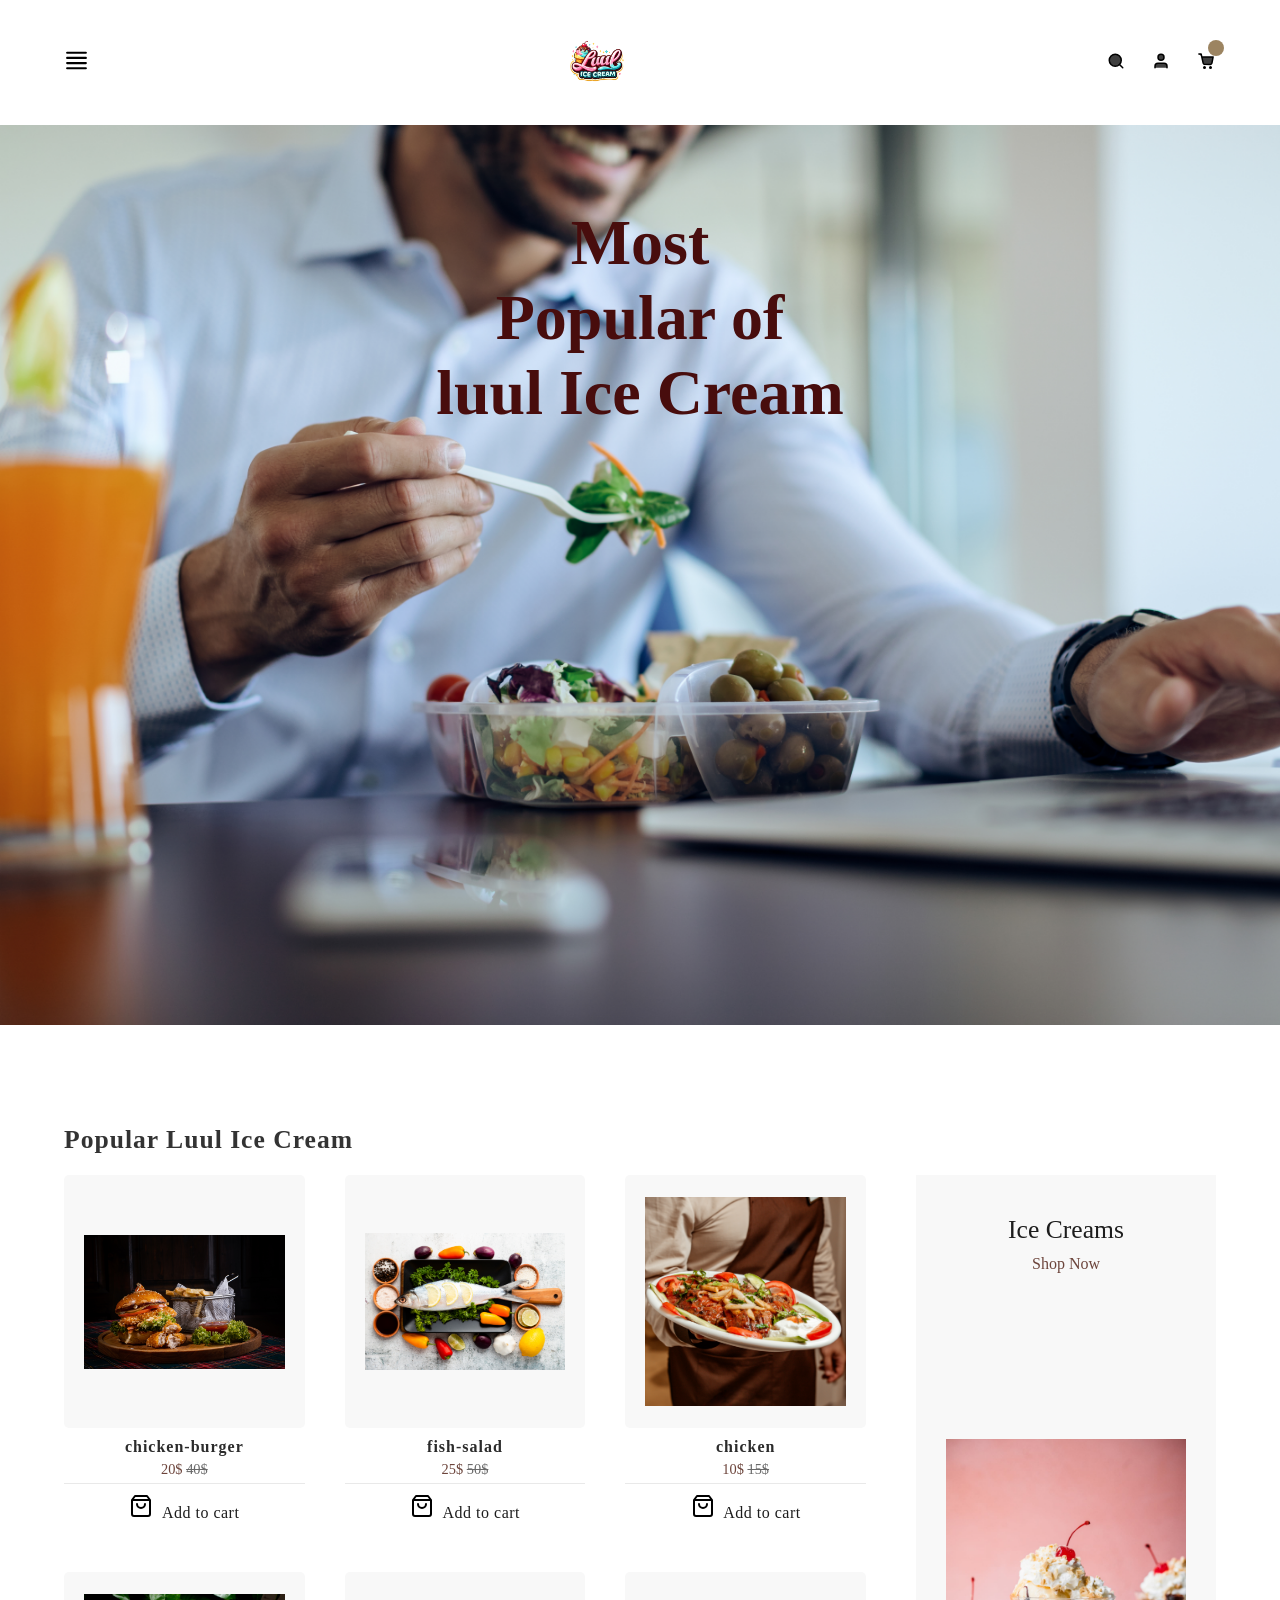
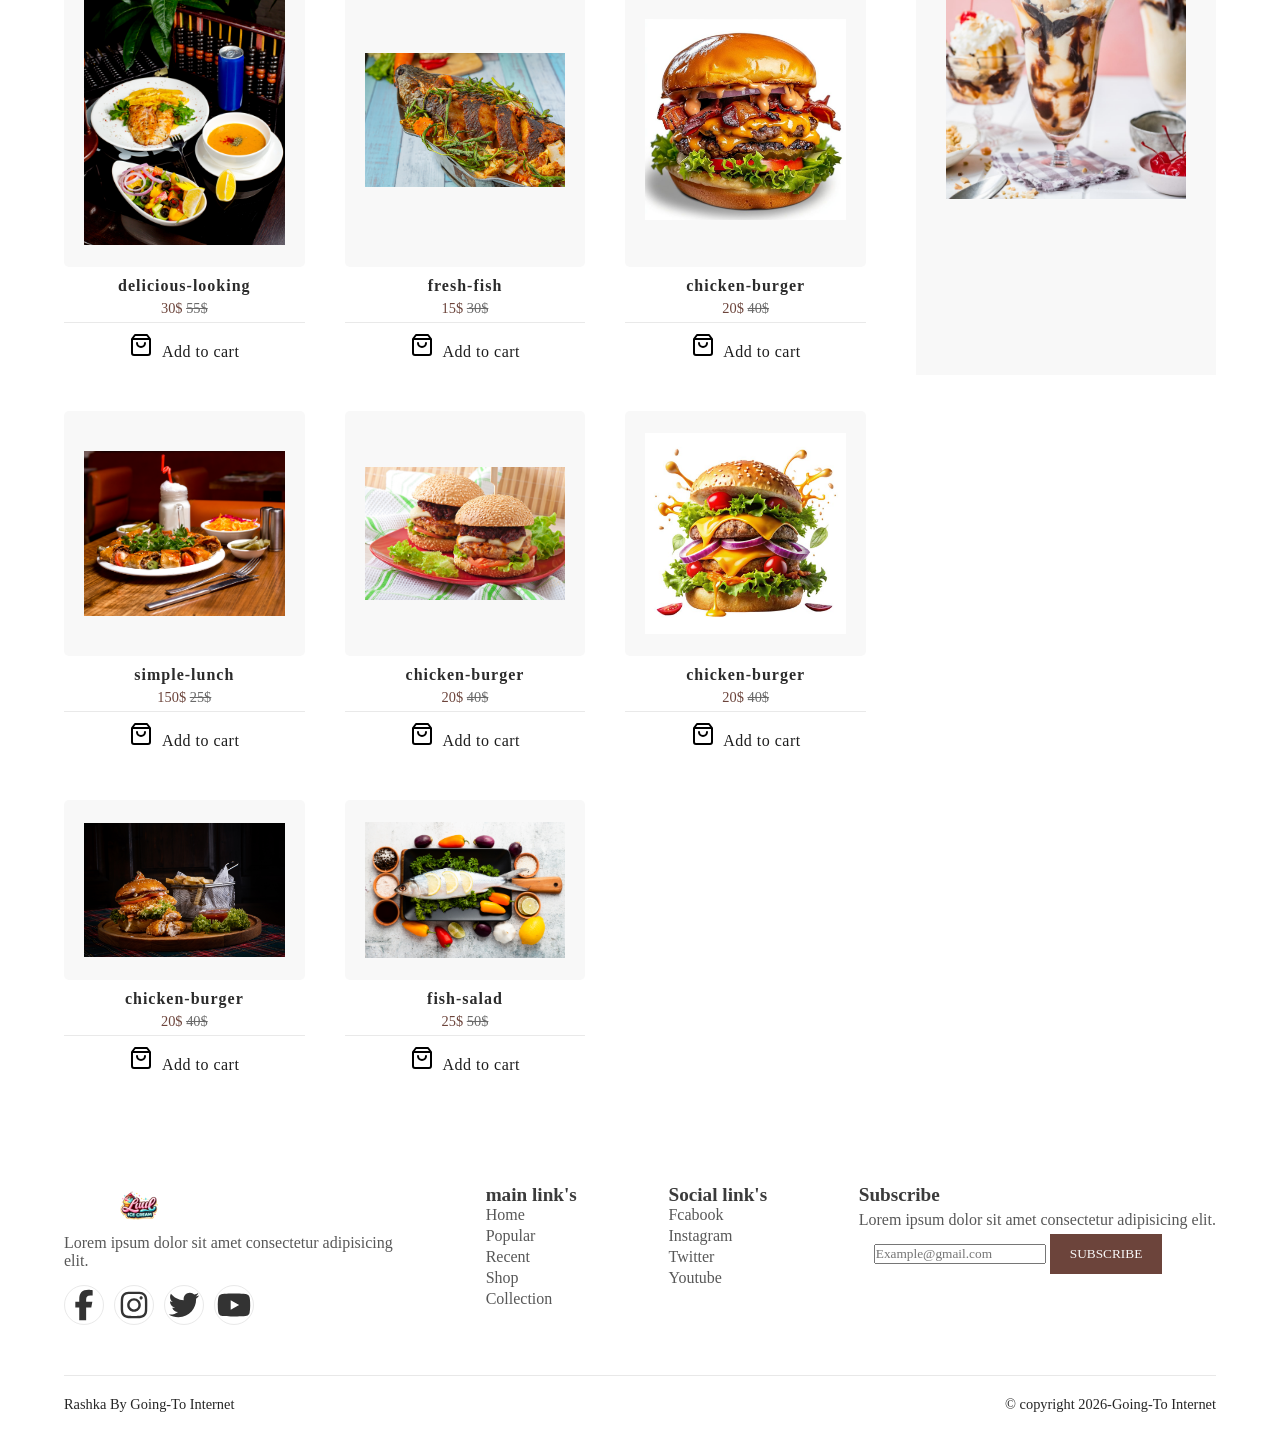
<file: popular.html>
<!doctype html>
<html lang="en">
  <head>
    <link rel="stylesheet" href="style.css" />
    <meta charset="UTF-8" />
    <meta name="viewport" content="width=device-width, initial-scale=1.0" />
    <title>Luul Ice Cream</title>
  </head>
  <body>
    <section id="main">
      <!-- header***************** -->
      <header>
        <nav class="navigation">
          <input type="checkbox" name="" id="menu-btn" class="menu-btn" />
          <label for="menu-btn" class="menu-icon">
            <svg
              xmlns="http://www.w3.org/2000/svg"
              width="24"
              height="24"
              viewBox="0 0 24 24"
              fill="none"
              stroke="#000000"
              stroke-width="2"
              stroke-linecap="round"
              stroke-linejoin="round"
            >
              <path d="M21 9.5H3M21 4.5H3M21 14.5H3M21 19.5H3" />
            </svg>
          </label>

          <div class="side-menu">
            <div class="menu-container">
              <strong>main</strong>
              <label for="menu-btn" class="close-btn">
                <svg
                  xmlns="http://www.w3.org/2000/svg"
                  width="24"
                  height="24"
                  viewBox="0 0 24 24"
                  fill="none"
                  stroke="#000000"
                  stroke-width="2"
                  stroke-linecap="round"
                  stroke-linejoin="round"
                >
                  <line x1="18" y1="6" x2="6" y2="18"></line>
                  <line x1="6" y1="6" x2="18" y2="18"></line>
                </svg>
              </label>
              <ul class="menu">
                <li><a href="index.html">Home</a></li>
                <li><a href="about.html">About</a></li>
                <li><a href="popular.html">Popular</a></li>
                <li><a href="order.html">Order</a></li>
              </ul>
            </div>
          </div>

          <a href="#" class="logo">
            <img src="/images/logo.png" alt="" srcset="" />
          </a>

          <div class="nav-btns">
            <a href="javacsript:viod(0);" class="nav-search">
              <svg
                xmlns="http://www.w3.org/2000/svg"
                width="24"
                height="24"
                viewBox="0 0 24 24"
                fill="none"
                stroke="#000000"
                stroke-width="2"
                stroke-linecap="round"
                stroke-linejoin="round"
              >
                <circle cx="11" cy="11" r="8"></circle>
                <line x1="21" y1="21" x2="16.65" y2="16.65"></line>
              </svg>
            </a>
            <a href="javacsript:viod(0);" class="nav-user">
              <svg
                xmlns="http://www.w3.org/2000/svg"
                width="24"
                height="24"
                viewBox="0 0 24 24"
                fill="none"
                stroke="#000000"
                stroke-width="2"
                stroke-linecap="round"
                stroke-linejoin="round"
              >
                <path d="M20 21v-2a4 4 0 0 0-4-4H8a4 4 0 0 0-4 4v2"></path>
                <circle cx="12" cy="7" r="4"></circle>
              </svg>
            </a>
            <a href="#" class="nav-cart">
              <svg
                xmlns="http://www.w3.org/2000/svg"
                width="24"
                height="24"
                viewBox="0 0 24 24"
                fill="none"
                stroke="#000000"
                stroke-width="2"
                stroke-linecap="round"
                stroke-linejoin="round"
              >
                <circle cx="10" cy="20.5" r="1" />
                <circle cx="18" cy="20.5" r="1" />
                <path
                  d="M2.5 2.5h3l2.7 12.4a2 2 0 0 0 2 1.6h7.7a2 2 0 0 0 2-1.6l1.6-8.4H7.1"
                />
              </svg>

              <span></span>
            </a>
          </div>
        </nav>
      </header>
      <div id="main-section">
        <h1>
          Most <br />
          Popular of <br />
          luul Ice Cream
        </h1>
      </div>
    </section>

    <!-- ==search************-->

    <div class="search-bar">
      <!-- input  -->
      <form action="" class="search-input">
        <input type="text" name="search" placeholder="search for product" />
        <!-- cancel-btn -->
        <a href="javascript:void(0);" class="search-cancel">
          <svg
            xmlns="http://www.w3.org/2000/svg"
            width="24"
            height="24"
            viewBox="0 0 24 24"
            fill="none"
            stroke="#000000"
            stroke-width="2"
            stroke-linecap="round"
            stroke-linejoin="round"
          >
            <line x1="18" y1="6" x2="6" y2="18"></line>
            <line x1="6" y1="6" x2="18" y2="18"></line>
          </svg>
        </a>
      </form>
    </div>

    <!-- ==loging************ -->

    <div class="form">
      <div class="login-form">
        <a href="javascript:void(0);" class="form-cancel">
          <svg
            xmlns="http://www.w3.org/2000/svg"
            width="24"
            height="24"
            viewBox="0 0 24 24"
            fill="none"
            stroke="#000000"
            stroke-width="2"
            stroke-linecap="round"
            stroke-linejoin="round"
          >
            <line x1="18" y1="6" x2="6" y2="18"></line>
            <line x1="6" y1="6" x2="18" y2="18"></line>
          </svg>
        </a>

        <strong>log In</strong>

        <form action="">
          <input
            type="email"
            name="email"
            placeholder="Example@gmail.com "
            required
          />
          <input
            type="password"
            name="password"
            placeholder="enter password"
            required
          />
          <input type="submit" value="Log In" />
        </form>
        <div class="form-btns">
          <a href="#" class="forget">Forget Your Password</a>
          <a href="javascript:void(0);" class="sign-up-btn"
            >Create An Account?</a
          >
        </div>
      </div>

      <div class="sign-up-form">
        <a href="javascript:void(0);" class="form-cancel">
          <svg
            xmlns="http://www.w3.org/2000/svg"
            width="24"
            height="24"
            viewBox="0 0 24 24"
            fill="none"
            stroke="#000000"
            stroke-width="2"
            stroke-linecap="round"
            stroke-linejoin="round"
          >
            <line x1="18" y1="6" x2="6" y2="18"></line>
            <line x1="6" y1="6" x2="18" y2="18"></line>
          </svg>
        </a>

        <strong>Sign Up</strong>

        <form action="">
          <input
            type="text"
            name="fullname"
            placeholder="full name "
            required
          />
          <input
            type="email"
            name="email"
            placeholder="Example@gmail.com "
            required
          />
          <input
            type="password"
            name="password"
            placeholder="Example@gmail.com "
            required
          />
          <input type="submit" value="Sign Up" />
        </form>
        <div class="form-btns">
          <a href="#" class="forget">Forget Your Password</a>
          <a href="javascript:void(0);" class="already-account"
            >Already have an account</a
          >
        </div>
      </div>
    </div>

    <section id="popular">
      <h2>Popular Luul Ice Cream</h2>

      <div class="popular-container">
        <div class="popular-product-container">
          <!-- box-1 -->
          <div class="product-box">
            <div class="product-box-img">
              <img
                src="/images/juicy-chicken-burger-with-fresh-lettuce-crispy-french-fries-wooden-board.jpg"
                alt=""
                srcset=""
              />
              <span>New</span>
            </div>
            <div class="product-box-text">
              <a href="#" class="product-text-title">chicken-burger</a>
              <span class="product-text-price">20$ <del>40$</del></span>
              <a href="#" class="product-cart-btn">
                <svg
                  xmlns="http://www.w3.org/2000/svg"
                  width="24"
                  height="24"
                  viewBox="0 0 24 24"
                  fill="none"
                  stroke="#000000"
                  stroke-width="2"
                  stroke-linecap="round"
                  stroke-linejoin="round"
                >
                  <path
                    d="M6 2L3 6v14c0 1.1.9 2 2 2h14a2 2 0 0 0 2-2V6l-3-4H6zM3.8 6h16.4M16 10a4 4 0 1 1-8 0"
                  />
                </svg>
                Add to cart
              </a>
            </div>
          </div>
          <!-- box-2 -->
          <div class="product-box">
            <div class="product-box-img">
              <img src="/images/p2.jpg" alt="" srcset="" />
              <span>New</span>
            </div>
            <div class="product-box-text">
              <a href="#" class="product-text-title">fish-salad</a>
              <span class="product-text-price">25$ <del>50$</del></span>
              <a href="#" class="product-cart-btn">
                <svg
                  xmlns="http://www.w3.org/2000/svg"
                  width="24"
                  height="24"
                  viewBox="0 0 24 24"
                  fill="none"
                  stroke="#000000"
                  stroke-width="2"
                  stroke-linecap="round"
                  stroke-linejoin="round"
                >
                  <path
                    d="M6 2L3 6v14c0 1.1.9 2 2 2h14a2 2 0 0 0 2-2V6l-3-4H6zM3.8 6h16.4M16 10a4 4 0 1 1-8 0"
                  />
                </svg>
                Add to cart
              </a>
            </div>
          </div>
          <!-- box-3 -->
          <div class="product-box">
            <div class="product-box-img">
              <img src="/images/p3.jpg" alt="" srcset="" />
              <span>New</span>
            </div>
            <div class="product-box-text">
              <a href="#" class="product-text-title">chicken</a>
              <span class="product-text-price">10$ <del>15$</del></span>
              <a href="#" class="product-cart-btn">
                <svg
                  xmlns="http://www.w3.org/2000/svg"
                  width="24"
                  height="24"
                  viewBox="0 0 24 24"
                  fill="none"
                  stroke="#000000"
                  stroke-width="2"
                  stroke-linecap="round"
                  stroke-linejoin="round"
                >
                  <path
                    d="M6 2L3 6v14c0 1.1.9 2 2 2h14a2 2 0 0 0 2-2V6l-3-4H6zM3.8 6h16.4M16 10a4 4 0 1 1-8 0"
                  />
                </svg>
                Add to cart
              </a>
            </div>
          </div>
          <!-- box-4 -->
          <div class="product-box">
            <div class="product-box-img">
              <img src="/images/p4.jpg" alt="" srcset="" />
              <span>New</span>
            </div>
            <div class="product-box-text">
              <a href="#" class="product-text-title">delicious-looking</a>
              <span class="product-text-price">30$ <del>55$</del></span>
              <a href="#" class="product-cart-btn">
                <svg
                  xmlns="http://www.w3.org/2000/svg"
                  width="24"
                  height="24"
                  viewBox="0 0 24 24"
                  fill="none"
                  stroke="#000000"
                  stroke-width="2"
                  stroke-linecap="round"
                  stroke-linejoin="round"
                >
                  <path
                    d="M6 2L3 6v14c0 1.1.9 2 2 2h14a2 2 0 0 0 2-2V6l-3-4H6zM3.8 6h16.4M16 10a4 4 0 1 1-8 0"
                  />
                </svg>
                Add to cart
              </a>
            </div>
          </div>
          <!-- box-5 -->
          <div class="product-box">
            <div class="product-box-img">
              <img src="/images/p5.jpg" alt="" srcset="" />
              <span>New</span>
            </div>
            <div class="product-box-text">
              <a href="#" class="product-text-title">fresh-fish</a>
              <span class="product-text-price">15$ <del>30$</del></span>
              <a href="#" class="product-cart-btn">
                <svg
                  xmlns="http://www.w3.org/2000/svg"
                  width="24"
                  height="24"
                  viewBox="0 0 24 24"
                  fill="none"
                  stroke="#000000"
                  stroke-width="2"
                  stroke-linecap="round"
                  stroke-linejoin="round"
                >
                  <path
                    d="M6 2L3 6v14c0 1.1.9 2 2 2h14a2 2 0 0 0 2-2V6l-3-4H6zM3.8 6h16.4M16 10a4 4 0 1 1-8 0"
                  />
                </svg>
                Add to cart
              </a>
            </div>
          </div>
          <!-- box-6 -->
          <div class="product-box">
            <div class="product-box-img">
              <img src="/images/p6.jpg" alt="" srcset="" />
              <span>New</span>
            </div>
            <div class="product-box-text">
              <a href="#" class="product-text-title">chicken-burger</a>
              <span class="product-text-price">20$ <del>40$</del></span>
              <a href="#" class="product-cart-btn">
                <svg
                  xmlns="http://www.w3.org/2000/svg"
                  width="24"
                  height="24"
                  viewBox="0 0 24 24"
                  fill="none"
                  stroke="#000000"
                  stroke-width="2"
                  stroke-linecap="round"
                  stroke-linejoin="round"
                >
                  <path
                    d="M6 2L3 6v14c0 1.1.9 2 2 2h14a2 2 0 0 0 2-2V6l-3-4H6zM3.8 6h16.4M16 10a4 4 0 1 1-8 0"
                  />
                </svg>
                Add to cart
              </a>
            </div>
          </div>
          <!-- box-7 -->
          <div class="product-box">
            <div class="product-box-img">
              <img src="/images/p7.jpg" alt="" srcset="" />
              <span>New</span>
            </div>
            <div class="product-box-text">
              <a href="#" class="product-text-title">simple-lunch</a>
              <span class="product-text-price">150$ <del>25$</del></span>
              <a href="#" class="product-cart-btn">
                <svg
                  xmlns="http://www.w3.org/2000/svg"
                  width="24"
                  height="24"
                  viewBox="0 0 24 24"
                  fill="none"
                  stroke="#000000"
                  stroke-width="2"
                  stroke-linecap="round"
                  stroke-linejoin="round"
                >
                  <path
                    d="M6 2L3 6v14c0 1.1.9 2 2 2h14a2 2 0 0 0 2-2V6l-3-4H6zM3.8 6h16.4M16 10a4 4 0 1 1-8 0"
                  />
                </svg>
                Add to cart
              </a>
            </div>
          </div>
          <!-- box-8 -->
          <div class="product-box">
            <div class="product-box-img">
              <img src="/images/p8.jpg" alt="" srcset="" />
              <span>New</span>
            </div>
            <div class="product-box-text">
              <a href="#" class="product-text-title">chicken-burger</a>
              <span class="product-text-price">20$ <del>40$</del></span>
              <a href="#" class="product-cart-btn">
                <svg
                  xmlns="http://www.w3.org/2000/svg"
                  width="24"
                  height="24"
                  viewBox="0 0 24 24"
                  fill="none"
                  stroke="#000000"
                  stroke-width="2"
                  stroke-linecap="round"
                  stroke-linejoin="round"
                >
                  <path
                    d="M6 2L3 6v14c0 1.1.9 2 2 2h14a2 2 0 0 0 2-2V6l-3-4H6zM3.8 6h16.4M16 10a4 4 0 1 1-8 0"
                  />
                </svg>
                Add to cart
              </a>
            </div>
          </div>
          <!-- box-9 -->
          <div class="product-box">
            <div class="product-box-img">
              <img src="/images/p9.jpg" alt="" srcset="" />
              <span>New</span>
            </div>
            <div class="product-box-text">
              <a href="#" class="product-text-title">chicken-burger</a>
              <span class="product-text-price">20$ <del>40$</del></span>
              <a href="#" class="product-cart-btn">
                <svg
                  xmlns="http://www.w3.org/2000/svg"
                  width="24"
                  height="24"
                  viewBox="0 0 24 24"
                  fill="none"
                  stroke="#000000"
                  stroke-width="2"
                  stroke-linecap="round"
                  stroke-linejoin="round"
                >
                  <path
                    d="M6 2L3 6v14c0 1.1.9 2 2 2h14a2 2 0 0 0 2-2V6l-3-4H6zM3.8 6h16.4M16 10a4 4 0 1 1-8 0"
                  />
                </svg>
                Add to cart
              </a>
            </div>
          </div>

          <!-- box-1 -->
          <div class="product-box">
            <div class="product-box-img">
              <img
                src="/images/juicy-chicken-burger-with-fresh-lettuce-crispy-french-fries-wooden-board.jpg"
                alt=""
                srcset=""
              />
              <span>New</span>
            </div>
            <div class="product-box-text">
              <a href="#" class="product-text-title">chicken-burger</a>
              <span class="product-text-price">20$ <del>40$</del></span>
              <a href="#" class="product-cart-btn">
                <svg
                  xmlns="http://www.w3.org/2000/svg"
                  width="24"
                  height="24"
                  viewBox="0 0 24 24"
                  fill="none"
                  stroke="#000000"
                  stroke-width="2"
                  stroke-linecap="round"
                  stroke-linejoin="round"
                >
                  <path
                    d="M6 2L3 6v14c0 1.1.9 2 2 2h14a2 2 0 0 0 2-2V6l-3-4H6zM3.8 6h16.4M16 10a4 4 0 1 1-8 0"
                  />
                </svg>
                Add to cart
              </a>
            </div>
          </div>
          <!-- box-2 -->
          <div class="product-box">
            <div class="product-box-img">
              <img src="/images/p2.jpg" alt="" srcset="" />
              <span>New</span>
            </div>
            <div class="product-box-text">
              <a href="#" class="product-text-title">fish-salad</a>
              <span class="product-text-price">25$ <del>50$</del></span>
              <a href="#" class="product-cart-btn">
                <svg
                  xmlns="http://www.w3.org/2000/svg"
                  width="24"
                  height="24"
                  viewBox="0 0 24 24"
                  fill="none"
                  stroke="#000000"
                  stroke-width="2"
                  stroke-linecap="round"
                  stroke-linejoin="round"
                >
                  <path
                    d="M6 2L3 6v14c0 1.1.9 2 2 2h14a2 2 0 0 0 2-2V6l-3-4H6zM3.8 6h16.4M16 10a4 4 0 1 1-8 0"
                  />
                </svg>
                Add to cart
              </a>
            </div>
          </div>
        </div>

        <div class="popular-banner">
          <div class="popular-banner-text">
            <h3>Ice Creams</h3>
            <a href="#">Shop Now</a>
          </div>
          <div class="popular-banner-img">
            <img src="/images/Ice-Cream-Sundae-2.jpg" alt="" srcset="" />
          </div>
        </div>
      </div>
    </section>

    <!-- ================= ORDER FORM ================= -->

    <section id="order-section" class="order-section">
      <div class="order-container">
        <div class="order-header">
          <span class="badge">📝 Place Your Order</span>
          <h2>Place Your Order</h2>
          <p>Fill out the form below to place your order</p>
        </div>

        <div class="order-alert" id="orderAlert">
          <span id="alertText"></span>
          <span class="check">✔</span>
        </div>

        <form class="order-form">
          <label>Select Product *</label>
          <select id="productSelect">
            <option value="">Choose product</option>
          </select>

          <label>Quantity *</label>
          <input type="number" id="quantity" value="1" min="1" />

          <p class="price">Price: <span id="totalPrice">$0</span></p>

          <div class="grid">
            <div>
              <label>Full Name *</label>
              <input type="text" placeholder="Enter your full name" required />
            </div>
            <div>
              <label>Email Address *</label>
              <input
                type="email"
                id="email"
                placeholder="your.email@example.com"
                required
              />
            </div>
            <div>
              <label>Phone Number *</label>
              <input
                type="tel"
                id="phone"
                placeholder="+252 61 0000000"
                required
              />
            </div>
            <div>
              <label>Delivery Address *</label>
              <input
                type="text"
                id="address"
                placeholder="Street, City"
                required
              />
            </div>
          </div>

          <button type="submit" class="place-order-btn">🛒 Place Order</button>
        </form>
        <div class="order-error" id="orderError"></div>
      </div>
    </section>

    <footer>
      <div class="footer-container">
        <div class="footer-company-box">
          <a href="#" class="footer-logo">
            <img src="/images/logo.png" alt="logo" srcset="" />
          </a>

          <p>Lorem ipsum dolor sit amet consectetur adipisicing elit.</p>

          <div class="footer-social">
            <a href="#">
              <svg xmlns="http://www.w3.org/2000/svg" viewBox="0 0 640 640">
                <!--!Font Awesome Free v7.1.0 by @fontawesome - https://fontawesome.com License - https://fontawesome.com/license/free Copyright 2026 Fonticons, Inc.-->
                <path
                  d="M240 363.3L240 576L356 576L356 363.3L442.5 363.3L460.5 265.5L356 265.5L356 230.9C356 179.2 376.3 159.4 428.7 159.4C445 159.4 458.1 159.8 465.7 160.6L465.7 71.9C451.4 68 416.4 64 396.2 64C289.3 64 240 114.5 240 223.4L240 265.5L174 265.5L174 363.3L240 363.3z"
                />
              </svg>
            </a>

            <a href="#">
              <svg xmlns="http://www.w3.org/2000/svg" viewBox="0 0 640 640">
                <!--!Font Awesome Free v7.1.0 by @fontawesome - https://fontawesome.com License - https://fontawesome.com/license/free Copyright 2026 Fonticons, Inc.-->
                <path
                  d="M320.3 205C256.8 204.8 205.2 256.2 205 319.7C204.8 383.2 256.2 434.8 319.7 435C383.2 435.2 434.8 383.8 435 320.3C435.2 256.8 383.8 205.2 320.3 205zM319.7 245.4C360.9 245.2 394.4 278.5 394.6 319.7C394.8 360.9 361.5 394.4 320.3 394.6C279.1 394.8 245.6 361.5 245.4 320.3C245.2 279.1 278.5 245.6 319.7 245.4zM413.1 200.3C413.1 185.5 425.1 173.5 439.9 173.5C454.7 173.5 466.7 185.5 466.7 200.3C466.7 215.1 454.7 227.1 439.9 227.1C425.1 227.1 413.1 215.1 413.1 200.3zM542.8 227.5C541.1 191.6 532.9 159.8 506.6 133.6C480.4 107.4 448.6 99.2 412.7 97.4C375.7 95.3 264.8 95.3 227.8 97.4C192 99.1 160.2 107.3 133.9 133.5C107.6 159.7 99.5 191.5 97.7 227.4C95.6 264.4 95.6 375.3 97.7 412.3C99.4 448.2 107.6 480 133.9 506.2C160.2 532.4 191.9 540.6 227.8 542.4C264.8 544.5 375.7 544.5 412.7 542.4C448.6 540.7 480.4 532.5 506.6 506.2C532.8 480 541 448.2 542.8 412.3C544.9 375.3 544.9 264.5 542.8 227.5zM495 452C487.2 471.6 472.1 486.7 452.4 494.6C422.9 506.3 352.9 503.6 320.3 503.6C287.7 503.6 217.6 506.2 188.2 494.6C168.6 486.8 153.5 471.7 145.6 452C133.9 422.5 136.6 352.5 136.6 319.9C136.6 287.3 134 217.2 145.6 187.8C153.4 168.2 168.5 153.1 188.2 145.2C217.7 133.5 287.7 136.2 320.3 136.2C352.9 136.2 423 133.6 452.4 145.2C472 153 487.1 168.1 495 187.8C506.7 217.3 504 287.3 504 319.9C504 352.5 506.7 422.6 495 452z"
                />
              </svg>
            </a>

            <a href="#">
              <svg xmlns="http://www.w3.org/2000/svg" viewBox="0 0 640 640">
                <!--!Font Awesome Free v7.1.0 by @fontawesome - https://fontawesome.com License - https://fontawesome.com/license/free Copyright 2026 Fonticons, Inc.-->
                <path
                  d="M523.4 215.7C523.7 220.2 523.7 224.8 523.7 229.3C523.7 368 418.1 527.9 225.1 527.9C165.6 527.9 110.4 510.7 64 480.8C72.4 481.8 80.6 482.1 89.3 482.1C138.4 482.1 183.5 465.5 219.6 437.3C173.5 436.3 134.8 406.1 121.5 364.5C128 365.5 134.5 366.1 141.3 366.1C150.7 366.1 160.1 364.8 168.9 362.5C120.8 352.8 84.8 310.5 84.8 259.5L84.8 258.2C98.8 266 115 270.9 132.2 271.5C103.9 252.7 85.4 220.5 85.4 184.1C85.4 164.6 90.6 146.7 99.7 131.1C151.4 194.8 229 236.4 316.1 240.9C314.5 233.1 313.5 225 313.5 216.9C313.5 159.1 360.3 112 418.4 112C448.6 112 475.9 124.7 495.1 145.1C518.8 140.6 541.6 131.8 561.7 119.8C553.9 144.2 537.3 164.6 515.6 177.6C536.7 175.3 557.2 169.5 576 161.4C561.7 182.2 543.8 200.7 523.4 215.7z"
                />
              </svg>
            </a>

            <a href="#">
              <svg xmlns="http://www.w3.org/2000/svg" viewBox="0 0 640 640">
                <!--!Font Awesome Free v7.1.0 by @fontawesome - https://fontawesome.com License - https://fontawesome.com/license/free Copyright 2026 Fonticons, Inc.-->
                <path
                  d="M581.7 188.1C575.5 164.4 556.9 145.8 533.4 139.5C490.9 128 320.1 128 320.1 128C320.1 128 149.3 128 106.7 139.5C83.2 145.8 64.7 164.4 58.4 188.1C47 231 47 320.4 47 320.4C47 320.4 47 409.8 58.4 452.7C64.7 476.3 83.2 494.2 106.7 500.5C149.3 512 320.1 512 320.1 512C320.1 512 490.9 512 533.5 500.5C557 494.2 575.5 476.3 581.8 452.7C593.2 409.8 593.2 320.4 593.2 320.4C593.2 320.4 593.2 231 581.8 188.1zM264.2 401.6L264.2 239.2L406.9 320.4L264.2 401.6z"
                />
              </svg>
            </a>
          </div>
        </div>

        <div class="footer-link-box">
          <strong>main link's</strong>
          <ul>
            <li><a href="#">Home</a></li>
            <li><a href="#">Popular</a></li>
            <li><a href="#">Recent</a></li>
            <li><a href="#">Shop</a></li>
            <li><a href="#">Collection</a></li>
          </ul>
        </div>
        <div class="footer-link-box">
          <strong>Social link's</strong>
          <ul>
            <li><a href="#">Fcabook</a></li>
            <li><a href="#">Instagram</a></li>
            <li><a href="#">Twitter</a></li>
            <li><a href="#">Youtube</a></li>
          </ul>
        </div>

        <div class="footer-subs">
          <strong>Subscribe</strong>
          <p>Lorem ipsum dolor sit amet consectetur adipisicing elit.</p>

          <form class="subs-box">
            <input
              type="email"
              name="Subscribe_Email"
              placeholder="Example@gmail.com"
              required
            />
            <button>Subscribe</button>
          </form>
        </div>
      </div>
      <div class="footer-button">
        <span>Rashka By Going-To Internet</span>
        <span>&copy; copyright 2026-Going-To Internet</span>
      </div>
    </footer>

    <script src="js.js"></script>
  </body>
</html>
</file>
<file: style.css>
* {
  margin: 0;
  padding: 0;
  box-sizing: border-box;
  font-family: "Playfair Display";
}

a {
  text-decoration: none;
}
ul {
  list-style: none;
}

:root {
  --main-color: #9c8461;
  --main-ligth: #c2a899;
  --main-dark: #6c443b;
  --main-bg-color: #f8f8f8;
}

/* main */

#main {
  min-height: 100vh;
  position: relative;
  width: 100%;
  overflow: hidden;
  flex-direction: column;
}

/* header */

header .header-fix {
  background-color: #ffffff;
  position: fixed;
  top: 0px;
  left: 0px;
  width: 100%;
  z-index: 101;
  box-shadow: 2px 2px 30px rgba(0, 0, 0, 0.05);
  animation: navanimation 0.6s;
}
.navigation {
  display: flex;
  justify-content: space-between;
  align-items: center;
  max-width: 1200px;
  width: 90%;
  margin: auto;
  padding: 30px 0px;
}

header .header-fix .navigation {
  padding: 15px 0px;
}

@keyframes navanimation {
  0% {
    top: -100%;
  }
  100% {
    top: 0%;
  }
}
.menu-icon svg {
  fill: var(--main-color);
  width: 25px;
  height: 25px;
  cursor: pointer;
}

.logo {
  max-width: 180px;
  height: 65px;
  display: flex;
}

.logo img {
  width: 100%;
  height: 100%;
  object-position: center;
  object-fit: contain;
  max-height: 65px;
}

.nav-btns {
  display: flex;
  justify-content: center;
  align-items: center;
  grid-gap: 25px;
}

.nav-btns a svg {
  fill: #3f3f3f;
  width: 20px;
  height: 18px;
}

.nav-cart {
  position: relative;
}

.nav-cart span {
  position: absolute;
  right: -8px;
  top: -12px;
  color: #ffffff;
  background-color: var(--main-color);
  width: 16px;
  height: 16px;
  border-radius: 50%;
  display: flex;
  justify-content: center;
  align-items: center;
  font-size: 0.6rem;
  font-weight: 600;
  padding-bottom: 2px;
}

.side-menu {
  position: fixed;
  left: -100%;
  top: 0px;
  width: 100%;
  max-width: 300px;
  height: 100%;
  overflow-y: auto;
  box-shadow: 2px 2px 30px rgba(0, 0, 0, 0.06);
  z-index: 110;
  transition: all ease 0.5s;
}
.side-menu::before {
  content: "";
  position: fixed;
  left: 0px;
  top: 0px;
  width: 100%;
  height: 100%;
  background-color: rgba(0, 0, 0, 0.1);
  z-index: -1;
  display: none;
}

.menu-btn:checked ~ .side-menu {
  left: 0%;
}

.menu-btn:checked ~ .side-menu::before {
  display: block;
}

.menu-btn {
  display: none;
}
.menu-container {
  width: 100%;
  height: 100%;
  display: flex;
  flex-direction: column;
  align-items: flex-start;
  justify-content: flex-start;
  background-color: #ffffff;
}

.side-menu strong {
  display: block;
  font-weight: 600;
  margin: 10px;
  padding: 5px 20px;
  background-color: var(--main-color);
  border-radius: 20px;
  font-size: 0.9rem;
  color: #ffffff;
}

.close-btn {
  position: absolute;
  right: 10px;
  top: 10px;
  border-radius: 50%;
  width: 40px;
  height: 40px;
  background-color: #ffffff;
  display: flex;
  justify-content: center;
  align-items: center;
  cursor: pointer;
  font-weight: 800;
}

.menu {
  display: block;
  width: 100%;
}

.menu li a {
  padding: 20px;
  display: flex;
  margin: 0px;
  width: 100%;
  color: #383838;
  font-weight: 500;
  border-bottom: 1px solid #f3f3f3;
}

.menu li a:hover {
  color: #181818;
}

/* main content */

.main-content {
  display: grid;
  grid-template-columns: 1fr 1fr;
  width: 90%;
  margin: auto;
  align-items: center;
}

.main-content-img {
  width: 100%;
  height: 75vh;
}

.main-content-img img {
  width: 100%;
  height: 100%;
  object-fit: contain;
  object-position: center;
}

.main-content-text {
  display: flex;
  flex-direction: column;
}

.main-content-text strong {
  color: var(--main-dark);
  text-transform: uppercase;
  font-weight: 600;
  letter-spacing: 10px;
}
.main-content-text h1 {
  font-size: 4rem;
  color: #313131;
  line-height: 4.7rem;
  font-weight: 600;
}

#main-section {
  background-image: url("/images/closeup-businessman-using-laptop-lunch-break.jpg");
  background-repeat: no-repeat;
  background-size: cover;
  height: 100vh;
}

#main-section h1 {
  /* margin-top: 2rem; */
  padding: 5rem 0px;
  text-align: center;
  font-size: 4rem;
  color: #480d0d;
  line-height: 4.7rem;
  font-weight: 600;
}

.main-content-text p {
  color: #8a8a8a;
  margin: 30px 0px;
  font-size: 0.9rem;
  letter-spacing: 0.2px;
  max-width: 300px;
}

.main-content-text a {
  color: #ffffff;
  background-color: var(--main-color);
  max-width: 150px;
  height: 50px;
  display: flex;
  justify-items: center;
  align-items: center;
  font-size: 0.9rem;
  transition: all ease 0.3s;
}
.main-content-text span {
  color: #252525;
  font-size: 2rem;
  margin-bottom: 20px;
}

.main-content-text a:hover {
  opacity: 0.8;
}

/* order */

/* ===== ORDER FORM ===== */
.order-section {
  display: none;
  padding: 80px 20px;
  background: #fff;
}

.order-container {
  max-width: 900px;
  margin: auto;
}

.order-header {
  text-align: center;
  margin-bottom: 30px;
}

.order-header h2 {
  font-size: 42px;
  color: #7a6453;
}

.order-header p {
  color: #555;
}

.badge {
  background: #ffe7c2;
  padding: 8px 20px;
  border-radius: 30px;
  display: inline-block;
  margin-bottom: 10px;
}

.order-alert {
  display: none;
  background: #e9fff0;
  border: 2px solid #2ecc71;
  padding: 15px 20px;
  border-radius: 15px;
  margin-bottom: 25px;
  font-weight: 600;
  display: flex;
  justify-content: space-between;
  align-items: center;
}

.order-alert .check {
  color: #2ecc71;
  font-size: 22px;
}

.order-form label {
  font-weight: 600;
  display: block;
  margin: 15px 0 5px;
}
.order-error {
  display: none;
  margin-bottom: 20px;
  background: #ffeaea;
  color: #c0392b;
  padding: 14px 18px;
  border-radius: 12px;
  font-weight: 600;
}

.order-form input,
.order-form select {
  width: 100%;
  padding: 14px;
  border-radius: 12px;
  border: 1px solid #ddd;
  outline: none;
}

.order-form .grid {
  display: grid;
  grid-template-columns: 1fr 1fr;
  gap: 20px;
}

.price {
  font-size: 20px;
  font-weight: bold;
  margin: 15px 0;
}

.place-order-btn {
  margin-top: 30px;
  width: 100%;
  padding: 16px;
  border-radius: 40px;
  border: none;
  font-size: 20px;
  color: #fff;
  cursor: pointer;
  background: linear-gradient(to right, #bcab93, #880c1e);
}
/* ================= ORDER SUMMARY ================= */
.order-summary {
  margin-top: 30px;
  padding: 20px;
  background: #fff;
  border-radius: 14px;
  box-shadow: 0 10px 30px rgba(0, 0, 0, 0.08);
}

.order-summary h3 {
  margin-bottom: 15px;
  font-size: 20px;
  font-weight: 600;
  color: #222;
  border-bottom: 2px solid #f2f2f2;
  padding-bottom: 10px;
}

/* LIST */
#orderList {
  list-style: none;
  padding: 0;
  margin: 0;
}

/* ITEM */
#orderList li {
  display: flex;
  justify-content: space-between;
  align-items: center;
  padding: 12px 0;
  border-bottom: 1px dashed #e5e5e5;
  gap: 10px;
  font-size: 14px;
}

#orderList li:last-child {
  border-bottom: none;
}

/* PRODUCT NAME */
#orderList li span {
  flex: 1;
  font-weight: 500;
  color: #333;
}

/* QUANTITY CONTROLS */
.qty-controls {
  display: flex;
  align-items: center;
  gap: 6px;
}

.qty-controls span {
  min-width: 22px;
  text-align: center;
  font-weight: 600;
}

/* BUTTONS */
.qty-controls button {
  border: none;
  background: #f1f1f1;
  padding: 4px 8px;
  border-radius: 6px;
  cursor: pointer;
  font-size: 14px;
  transition: all 0.2s ease;
}

.qty-controls button:hover {
  background: #ddd;
}

/* REMOVE */
.remove-btn {
  background: #ff4d4d !important;
  color: #fff;
}

.remove-btn:hover {
  background: #e63939 !important;
}

/* PRICE */
#orderList li strong {
  min-width: 70px;
  text-align: right;
  color: #111;
}

/* TOTAL */
.grand-total {
  margin-top: 20px;
  padding-top: 15px;
  border-top: 2px solid #f2f2f2;
  display: flex;
  justify-content: space-between;
  font-size: 18px;
  font-weight: 600;
}

.grand-total strong {
  color: #ff7a00;
}

/* MOBILE */
@media (max-width: 600px) {
  #orderList li {
    flex-direction: column;
    align-items: flex-start;
  }

  #orderList li strong {
    align-self: flex-end;
  }
}

@media (max-width: 768px) {
  .order-form .grid {
    grid-template-columns: 1fr;
  }
}

/* search */

.search-bar {
  position: fixed;
  left: 0px;
  bottom: 0px;
  width: 100%;
  height: 40vh;
  background-color: #ffffffbb;
  backdrop-filter: blur(30px);
  display: none;
  justify-content: center;
  box-shadow: 2px 2px 30px rgba(0, 0, 0, 0.06);
  z-index: 101;
}
.search-input {
  width: 90%;
  border-bottom: 1px solid #d4d4d4;
  display: flex;
  justify-content: center;
  align-items: center;
  height: 100px;
  margin-top: 20px;
}

.search-input input {
  width: 100%;
  border: none;
  outline: none;
  background-color: transparent;
  margin: 0px;
  font-size: 1.8rem;
}

.search-cancel {
  fill: var(--main-dark);
  font-size: 2rem;
  padding-right: 40px;
}
.search-cancel:hover {
  opacity: 0.8;
}
.search-bar-active {
  display: flex;
  animation: searchanimation 0.4s;
}

@keyframes searchanimation {
  0% {
    bottom: -100%;
  }
  100% {
    bottom: 0%;
  }
}

.form {
  width: 100%;
  height: 100%;
  position: fixed;
  left: 0px;
  top: 0px;
  background-color: rgba(0, 0, 0, 0.2);
  display: flex;
  flex-direction: column;
  justify-content: center;
  align-items: center;
  z-index: 102;
}

.login-form,
.sign-up-form {
  width: 100%;
  max-width: 430px;
  padding: 20px 10px;
  background-color: #ffffff;
  box-shadow: 2px 2px 30px rgba(0, 0, 0, 0.06);
  border-radius: 5px;
  position: relative;
  display: flex;
  flex-direction: column;
  justify-content: center;
  align-items: center;
}

.form-cancel {
  position: absolute;
  right: 20px;
  top: 10px;
  fill: #868686;
}

.login-form strong,
.sign-up-form strong {
  color: #272727;
  font-size: 2rem;
  margin: 2px 7px 7px 7px;
  text-transform: uppercase;
  letter-spacing: 0.5px;
  font-weight: 500;
}

.login-form form,
.sign-up-form form {
  display: flex;
  flex-direction: column;
  justify-content: center;
  align-items: center;
  width: 100%;
}

.login-form input,
.sign-up-form input {
  width: 90%;
  height: 45px;
  margin: 6px 0px;
  padding: 0px 10px;
  border: 1px solid rgba(0, 0, 0, 0.1);
  outline: none;
  border-radius: 7px;
}

/* .login-form input::placeholder,
.sign-up-form input::placeholder {
  color: rgba(0, 0, 0, 0.06);
} */

.login-form input[type="submit"],
.sign-up-form input[type="submit"] {
  background-color: var(--main-color);
  color: #ffffff;
  border: none;
  outline: none;
  text-transform: uppercase;
  margin-top: 10px;
  border-radius: 3px;
  box-shadow: 2px 2px 30px rgba(0, 0, 0, 0.1);
  cursor: pointer;
}

.form-btns {
  width: 90%;
  display: flex;
  justify-content: space-between;
  align-items: center;
  flex-wrap: wrap;
  grid-gap: 10px;
  margin-top: 10px;
}

.form-btns a {
  color: #d4d4d4;
  font-size: 0.9rem;
}

.form-btns a:hover {
  color: var(--main-color);
  text-decoration: underline;
}

.form,
.login-form,
.sign-up-form {
  display: none;
}

.login-active,
.sign-up-active {
  display: flex;
}

.login-active .login-form,
.sign-up-active .sign-up-form {
  display: flex;
  animation: fade 0.4s;
}

@keyframes fade {
  0% {
    opacity: 0;
  }
  100% {
    opacity: 1;
  }
}

/* popular */

#popular {
  max-width: 1200px;
  width: 90%;
  margin: 50px auto;
  margin-top: 100px;
}

#popular h2,
.recent-product h2 {
  color: #333333;
  font-size: 1.6rem;
  font-weight: 600;
  letter-spacing: 1px;
}

.popular-container {
  display: grid;
  grid-template-columns: 1fr 300px;
  grid-gap: 50px;
  margin-top: 20px;
}
.popular-product-container {
  display: grid;
  grid-template-columns: 1fr 1fr 1fr;
  grid-gap: 40px;
}
.product-box {
  display: flex;
  flex-direction: column;
  width: 100%;
}
.product-box-img {
  width: 100%;
  max-height: 400px;
  height: 100%;
  background-color: var(--main-bg-color);
  padding: 20px;
  border-radius: 5px;
}

.product-box-img:hover {
  opacity: 0.8;
}

.product-box-img img {
  width: 100%;
  height: 100%;
  object-fit: contain;
  object-position: center;
}

.product-box-img span {
  position: absolute;
  color: #ffffff;
  right: 5px;
  top: 5px;
  letter-spacing: 2px;
  border-radius: 3px;
  font-weight: 500;
  font-size: 0.8rem;
  padding: 2px 10px;
}
.product-box-text {
  display: flex;
  flex-direction: column;
  justify-content: center;
  align-items: center;
  text-align: center;
}

.product-box-text .product-text-title {
  color: #2b2b2b;
  font-size: 1rem;
  font-weight: 600;
  margin-top: 10px;
  letter-spacing: 1px;
}

.product-box-text span {
  color: var(--main-dark);
  font-size: 0.9rem;
  font-weight: 500;
  margin: 5px;
}

.product-box-text span del {
  color: #696969;
}
.product-box-text .product-cart-btn {
  border-top: 1px solid #e9e9e9;
  width: 100%;
  padding: 10px;
  color: #1d1d1d;
  font-weight: 500;
  letter-spacing: 0.5px;
  transition: all ease 0.3s;
}

.product-box-text .product-cart-btn svg {
  margin-right: 5px;
}
.product-box-text .product-cart-btn:hover {
  color: #ffffff;
  background-color: var(--main-dark);
  fill: #ffffff;
  border-top: 1px solid transparent;
}

.popular-banner {
  display: flex;
  flex-direction: column;
  justify-content: center;
  align-items: center;
  padding: 40px 30px;
  text-align: center;
  background-color: var(--main-bg-color);
  max-height: 800px;
  width: 100%;
}

.popular-banner-img {
  width: 100%;
  height: 100vh;
  margin-top: 30px;
}

.popular-banner-img img {
  width: 100%;
  height: 100%;
  object-fit: contain;
}

.popular-banner-text {
  display: flex;
  flex-direction: column;
  justify-content: center;
  align-items: center;
  text-align: center;
}
.popular-banner-text h3 {
  color: #1d1d1d;
  font-weight: 500;
  font-size: 1.6rem;
}

.popular-banner-text a {
  color: var(--main-dark);
  font-weight: 500;
  margin-top: 10px;
}

/* shopping-banner  */

.shopping-banner {
  max-width: 1200px;
  width: 90%;
  margin: 50px auto;
  background-color: var(--main-bg-color);
  padding: 30px;
  border-radius: 10px;
}

.shopping-banner-container {
  display: grid;
  grid-template-columns: 1fr 1fr;
  align-items: center;
  max-width: 900px;
  margin: auto;
}

.shopping-banner-img {
  height: 300px;
  display: flex;
  justify-content: center;
}

.shopping-banner-img img {
  height: 100%;
  object-fit: contain;
  object-position: center;
}

.shopping-banner-text {
  display: flex;
  flex-direction: column;
  max-width: 400px;
}

.shopping-banner-text strong {
  color: var(--main-dark);
  text-transform: uppercase;
  letter-spacing: 10px;
  font-weight: 500;
}

.shopping-banner-text h3 {
  color: #202020;
  font-size: 1.8rem;
  letter-spacing: 2px;
}

.shopping-banner-text p {
  color: #686868;
  margin: 10px 0px;
}

.shopping-banner-text a {
  color: #f8f8f8;
  background-color: var(--main-dark);
  max-width: 160px;
  width: 100%;
  height: 50px;
  display: flex;
  justify-content: center;
  align-items: center;
  letter-spacing: 1px;
  transition: all ease 0.3s;
}

.shopping-banner-text a:hover {
  opacity: 0.8;
}

/* recent-product */

#recent-product {
  max-width: 1200px;
  width: 90%;
  margin: 50px auto;
}

.recent-product-container {
  display: grid;
  grid-template-columns: 1fr 1fr 1fr 1fr;
  grid-gap: 40px;
  margin-top: 20px;
}

#partner {
  max-width: 1200px;
  width: 90%;
  margin: 50px auto;
  display: flex;
  justify-content: space-between;
  align-items: center;
  flex-wrap: wrap;
  margin-top: 40px;
  grid-gap: 15px;
}

#partner img {
  height: 50px;
  object-fit: contain;
  object-position: center;
  filter: grayscale(1);
  opacity: 0.3;
  transition: all ease 0.3s;
}

#partner img:hover {
  opacity: 1;
  filter: grayscale(0);
}

/* download-app */
#download-app {
  max-width: 1150px;
  width: 100%;
  background-color: var(--main-bg-color);
  height: 400px;
  margin: 150px auto;
  border-radius: 20px;
  padding: 20px;
  display: flex;
  justify-content: space-around;
  align-items: center;
}

.download-btns {
  display: flex;
}
.download-btns a {
  height: 44px;
  display: flex;
  justify-content: center;
  align-items: center;
  margin-right: 10px;
  border-radius: 5px;
  overflow: hidden;
}

.download-btns a img {
  height: 100%;
  object-fit: cover;
  object-position: center;
}

.download-app-text {
  max-width: 500px;
  display: flex;
  flex-direction: column;
}

.download-app-text strong {
  color: #393939;
  font-size: 1.56rem;
  letter-spacing: 2px;
}

.download-app-text p {
  color: #3d3d3d;
  margin: 20px 0px;
  font-size: 0.9rem;
  letter-spacing: 0.3px;
}

.download-app-img {
  width: 275px;
  height: 550px;
  background-color: #ffffff;
  border: 4px solid #393939;
  border-radius: 20px;
  overflow: hidden;
}

.download-app-img img {
  width: 100%;
  height: 100%;
  object-fit: contain;
  object-position: top center;
}

/* blog */

#blog {
  display: flex;
  justify-content: center;
  align-items: center;
  flex-direction: column;
  margin-bottom: 50px;
  max-width: 1200px;
  width: 90%;
  margin: auto;
}

.blog-heading {
  display: flex;
  flex-direction: column;
  justify-content: flex-start;
  align-items: flex-start;
  width: 100%;
}

.blog-heading h3 {
  font-size: 1.8rem;
  color: #2b2b2b;
  font-weight: 600;
}

.blog-container {
  display: grid;
  grid-template-columns: 1fr 1fr 1fr;
  grid-gap: 30px;
  margin: 20px 0px;
}

.blog-img {
  width: 100%;
  height: 100%;
  max-height: 200px;
}
.blog-img img {
  width: 100%;
  height: 100%;
  object-position: center;
  object-fit: cover;
}

.blog-text {
  display: flex;
  flex-direction: column;
  padding: 30px;
}

.blog-text span {
  color: var(--main-color);
  font-size: 0.9rem;
}

.blog-text .blog-title {
  font-size: 1.3rem;
  color: #272727;
  font-weight: 500;
}

.blog-text p {
  color: #9b9b9b;
  font-size: 0.9rem;
  display: -webkit-box;
  -webkit-line-clamp: 3;
  -webkit-box-orient: vertical;
  text-overflow: ellipsis;
  margin: 20px 0px;
}

.blog-text a {
  color: var(--main-color);
  transition: all ease 0.3s;
}

.blog-text a:hover {
  color: var(--main-dark);
}

/* services */

.services {
  display: flex;
  justify-content: center;
  align-items: center;
  max-width: 1200px;
  width: 90%;
  margin: auto;
  grid-gap: 10px;
  flex-wrap: wrap;
  margin-bottom: 20px;
}

.service-box {
  display: flex;
  flex-direction: column;
  justify-content: center;
  align-items: center;
  text-align: center;
  border: 1px solid rgba(0, 0, 0, 0.055);
  max-width: 250px;
  padding-bottom: 10px;
  flex-grow: 0.7;
}

.service-box svg {
  fill: var(--main-dark);
  font-size: 2rem;
  margin: 15px;
}
.service-box span {
  color: #222222;
  font-size: 1rem;
  font-weight: 600;
  letter-spacing: 0.5px;
}
.service-box p {
  color: #878787;
  font-size: 0.9rem;
  margin: 0px;
}

/* footer */

footer {
  width: 100%;
}
.footer-container {
  width: 90%;
  max-width: 1200px;
  margin: 0px auto;
  padding: 50px 0px;
  display: flex;
  justify-content: space-between;
  align-items: flex-start;
}

.footer-company-box {
  max-width: 330px;
}
.footer-company-box .footer-logo {
  color: #333333;
  max-width: 150px;
  display: flex;
  height: 45px;
}

.footer-company-box .footer-logo img {
  width: 100%;
  height: 100%;
  object-fit: contain;
  object-position: center;
}

.footer-company-box p,
.footer-subs p {
  color: #585858;
  margin: 5px 0px;
}

.footer-social {
  display: flex;
  align-items: center;
  align-items: center;
}

.footer-social a {
  margin-top: 10px;
  margin-right: 10px;
  width: 40px;
  height: 40px;
  border-radius: 50%;
  display: flex;
  justify-content: center;
  align-items: center;
  text-align: center;
  fill: #333333;
  border: 1px solid #e9e9e9;
  font-size: 0.9rem;
  transition: all ease 0.3s;
}

.footer-social a:hover {
  fill: #ffffff;
  background-color: var(--main-dark);
  border: 1px solid transparent;
}

.footer-link-box {
  display: flex;
  flex-direction: column;
}

.footer-link-box strong,
.footer-subs strong {
  color: #3b3b3b;
  font-weight: 600;
  font-size: 1.2rem;
}

.footer-link-box ul li a {
  color: #585858;
  margin-bottom: 3px;
  display: flex;
  transition: all ease 0.3s;
}
.footer-link-box ul li a:hover {
  color: var(--main-dark);
}

.subs-box {
  width: 100%;
  border: none;
  outline: none;
  background-color: transparent;
  padding: 0px 15px;
}

.subs-box button {
  color: #f8f8f8;
  border: none;
  outline: none;
  background-color: var(--main-dark);
  text-transform: uppercase;
  font-weight: 500;
  padding: 0px 20px;
  height: 40px;
  cursor: pointer;
  transition: all ease 0.3s;
}

.subs-box button:hover {
  opacity: 0.9;
}

.footer-button {
  display: flex;
  justify-content: space-between;
  align-items: center;
  flex-wrap: wrap;
  grid-gap: 10px;
  padding: 20px 0px;
  max-width: 1200px;
  margin: auto;
  width: 90%;
  border-top: 1px solid #e8e8e8;
}

.footer-button span {
  color: #252525;
  font-size: 0.9rem;
}

/* responsive  */

@media (max-width: 1200px) {
  .footer-container {
    display: grid;
    grid-template-columns: 1fr 1fr;
    grid-gap: 40px;
  }
  #download-app {
    width: 90%;
  }
}

@media (max-width: 1100px) {
  .popular-container {
    grid-template-columns: 1fr;
  }
  .popular-banner-img {
    max-height: 500px;
  }
}

@media (max-width: 1024px) {
  .recent-product-container {
    grid-template-columns: 1fr 1fr 1fr;
    grid-gap: 20px;
  }

  #download-app {
    flex-direction: column;
    height: 100%;
    background-color: transparent;
    margin: 30px auto;
    max-width: 100%;
  }
  .app-img {
    height: 450px;
    width: 220px;
  }

  .download-app-text {
    max-width: 100%;
    background-color: var(--main-bg-color);
    padding: 20px;
    margin-top: 20px;
    display: flex;
    justify-content: center;
    flex-direction: column;
    align-items: center;
    text-align: center;
    border-radius: 20px;
  }
  .main-content {
    flex-direction: column-reverse;
  }
  .main-content-img {
    max-height: 60vh;
  }
  .main-content-text {
    margin-top: 30px;
    max-width: 100%;
    width: 100%;
    text-align: center;
  }
  .main-content-text p {
    max-width: 400px;
    margin: auto;
  }
  .main-content-text h1 {
    font-size: 2rem;
    line-height: 2.4rem;
  }
  .main-content-text a {
    padding: 0px 20px;
  }
}

@media (max-width: 850px) {
  .blog-container {
    grid-template-columns: 1fr 1fr;
  }
  .about {
    flex-direction: column;
    justify-content: center;
    align-items: center;
  }

  .main-content {
    grid-template-columns: 1fr;
    width: 70%;
    margin: auto;
    align-items: center;
  }

  .about-text h2 {
    font-size: 12px;
  }
  .blog-box {
    display: flex;
    flex-direction: column;
  }
  #partner {
    margin-top: 20px;
    justify-content: center;
    grid-gap: 30px;
  }
  #partner-img {
    height: 40px;
  }
  #shopping-banner {
    padding: 20px;
  }
  #shopping-banner-container {
    display: flex;
    flex-direction: column-reverse;
  }
  .hopping-banner-img {
    height: auto;
    width: 90%;
  }

  .shopping-banner-img img {
    width: 100%;
  }
  .shopping-banner-text {
    width: 90%;
    margin-top: 30px;
    max-width: 100%;
  }
  .navigation {
    padding: 20px;
    justify-content: space-between;
    align-items: center;
  }
  .logo {
    height: 30px;
  }
  .logo img {
    max-height: 30px;
  }
  header .header-fix .navigation {
    padding: 10px 20px;
  }
}

@media (max-width: 724px) {
  .recent-product-container,
  .popular-product-container {
    grid-template-columns: 1fr 1fr;
    grid-gap: 20px;
  }
  .about-image img {
    width: 250px;
  }
  .about-text h2 {
    font-size: 12px;
  }

  .blog-container {
    grid-template-columns: 1fr;
  }
  .login-form,
  .sign-up-form {
    width: 90%;
  }
  .search-input input,
  .search-cancel {
    font-size: 1.4rem;
  }
}

@media (max-width: 550px) {
  .footer-container {
    grid-template-columns: 1fr;
  }
  .service-box {
    width: 100%;
  }
  .about-text h2 {
    font-size: 8px;
  }
  .about-image img {
    width: 150px;
  }

  .main-content {
    grid-template-columns: 1fr;
    width: 60%;
    margin: auto;
    align-items: center;
  }
}

@media (max-width: 320px) {
  .recent-product-container,
  .popular-product-container {
    grid-template-columns: 1fr;
  }
  .download-btns {
    flex-direction: column;
  }
  .download-btns a {
    margin: 4px 0px;
    width: 140px;
  }
  .download-btns a img {
    width: 100%;
  }
  .download-app-text strong {
    font-size: 1.3rem;
  }
  .about-text h2 {
    font-size: 8px;
  }
  .about-image img {
    width: 90px;
  }

  .main-content {
    grid-template-columns: 1fr;
    width: 50%;
    margin: auto;
    align-items: center;
  }
}
</file>
